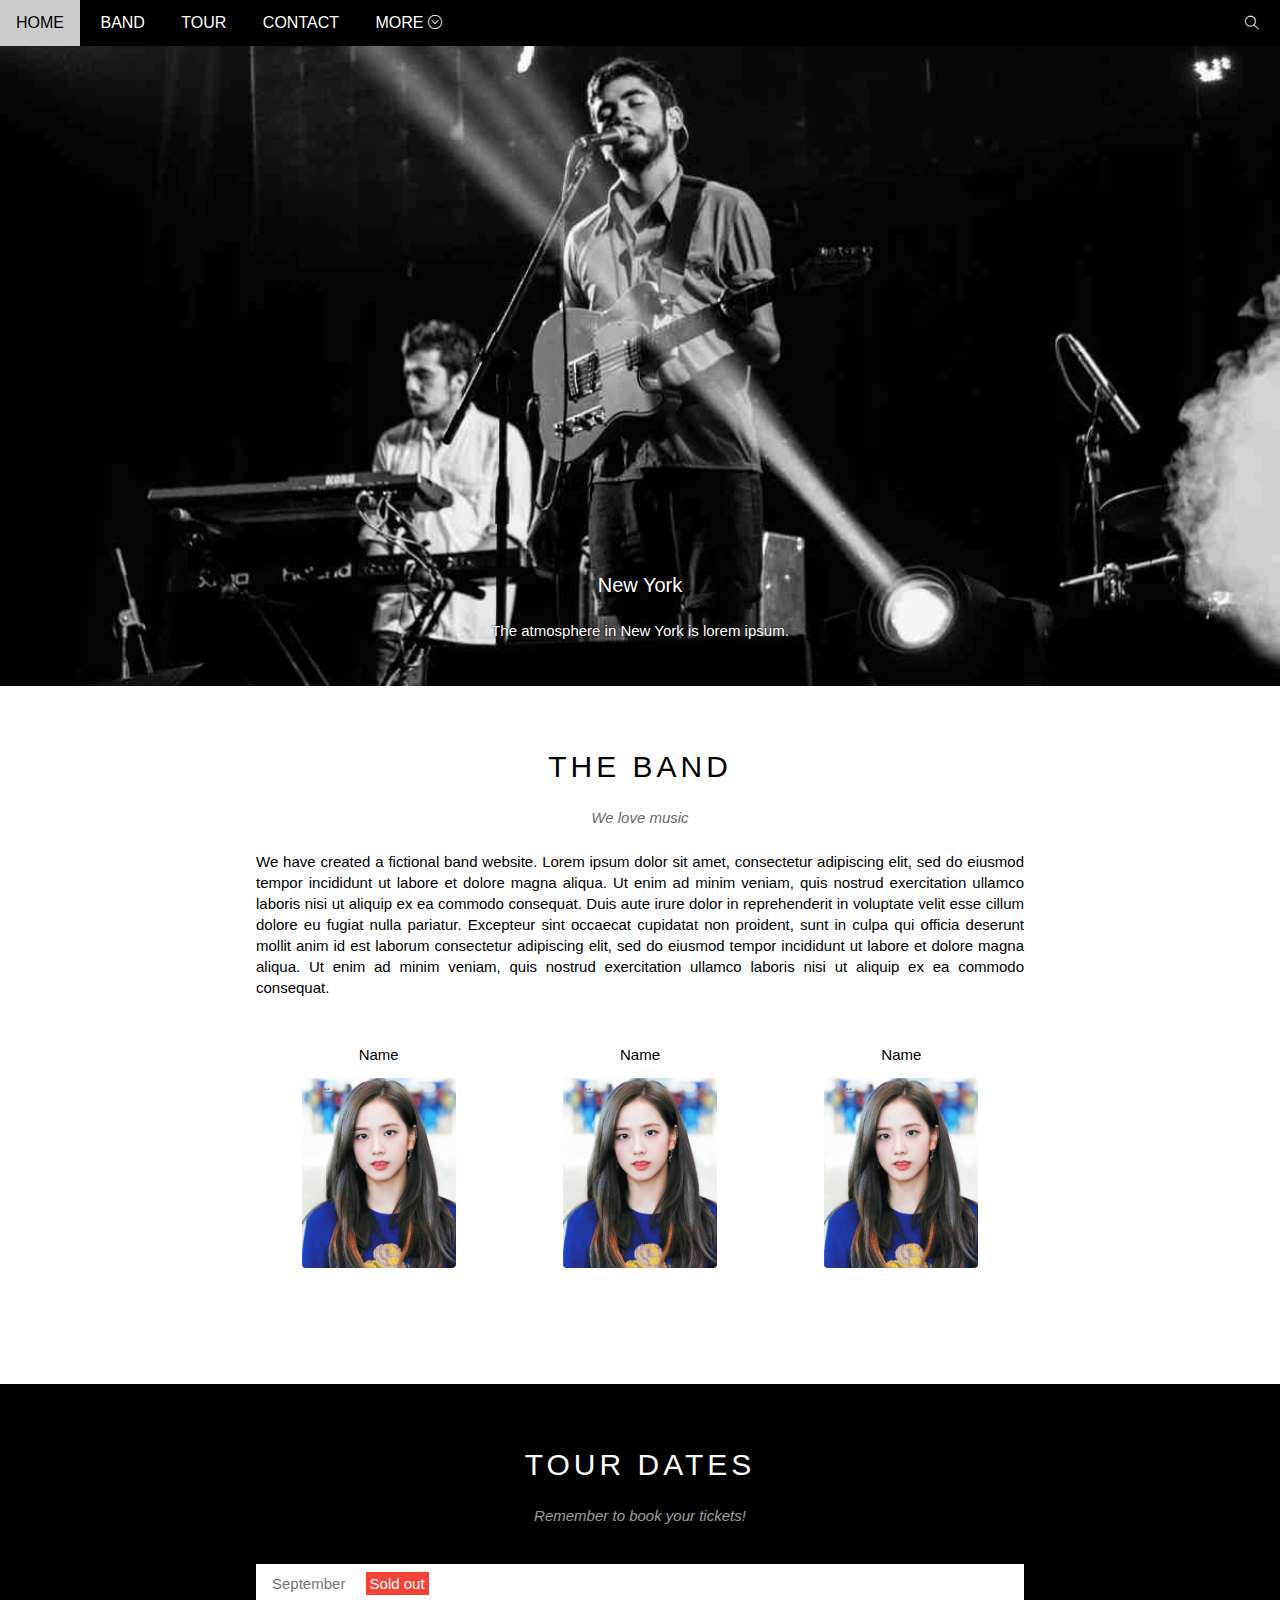
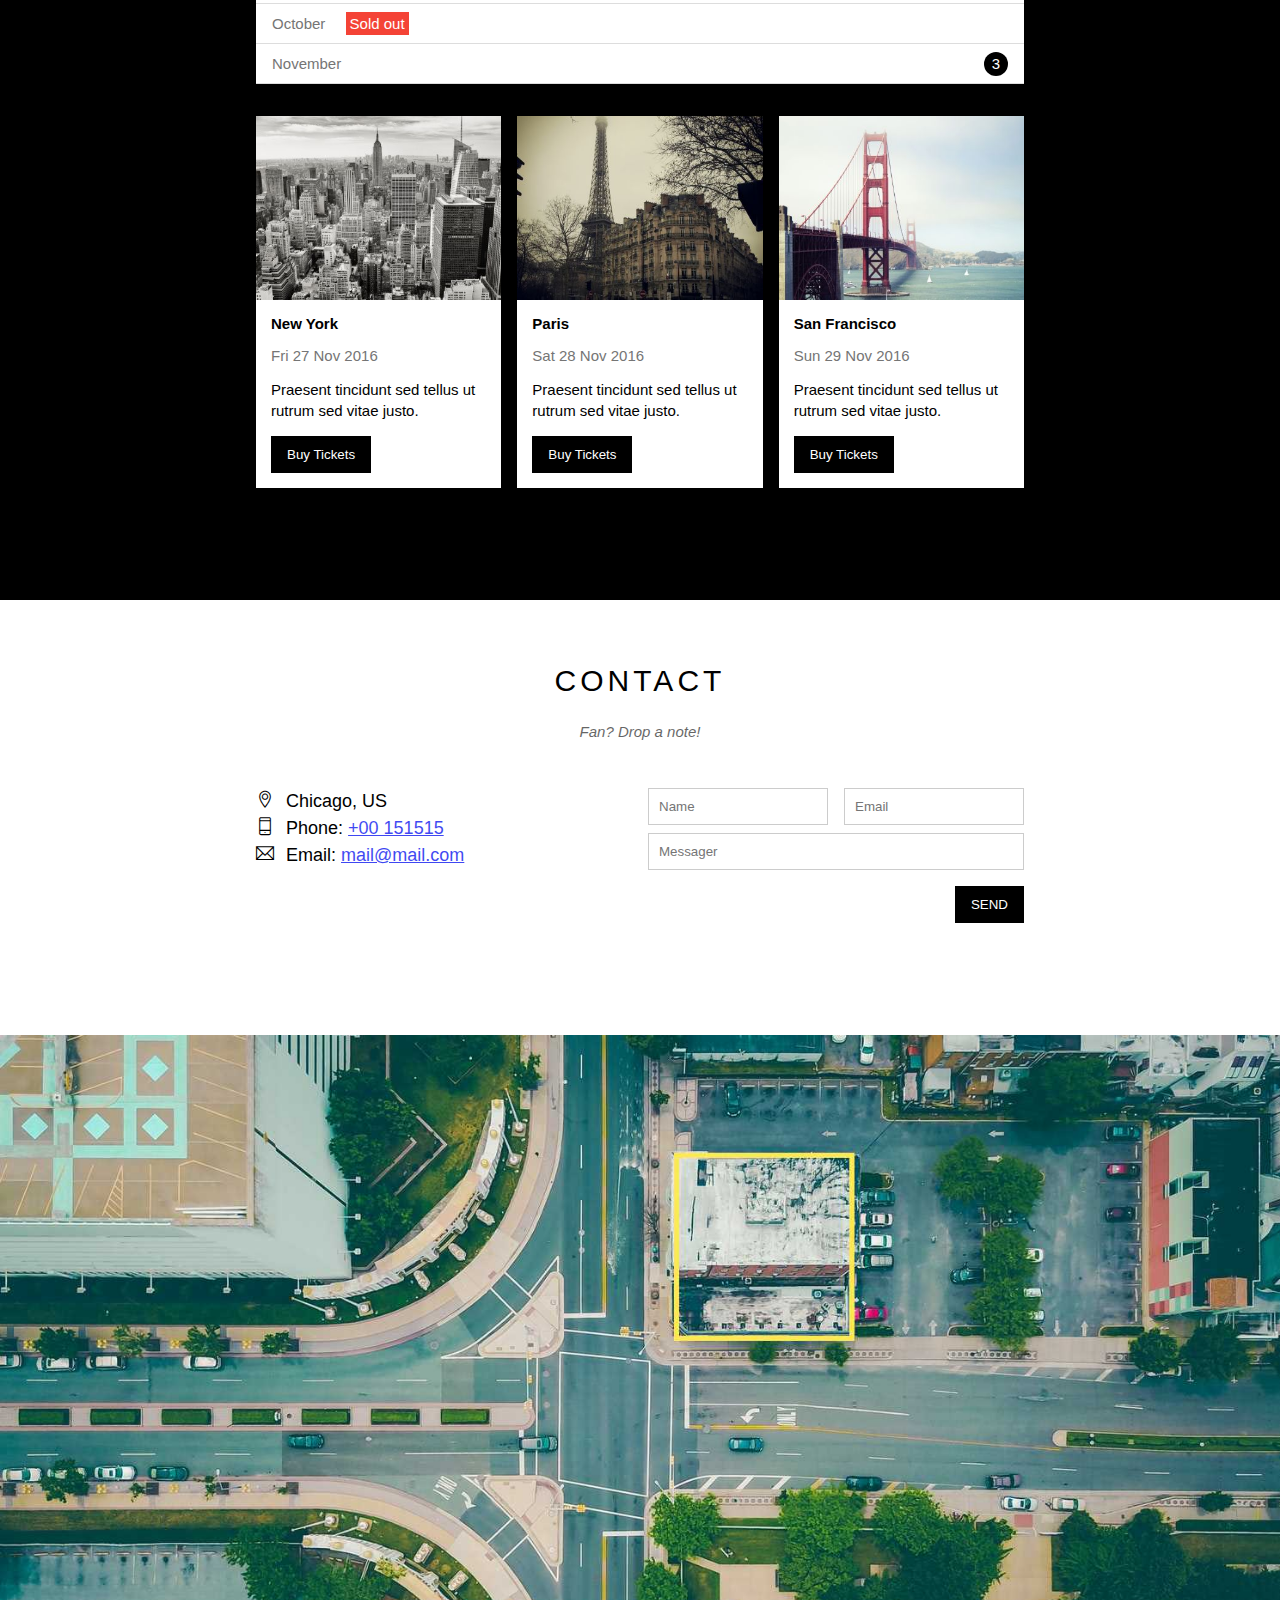
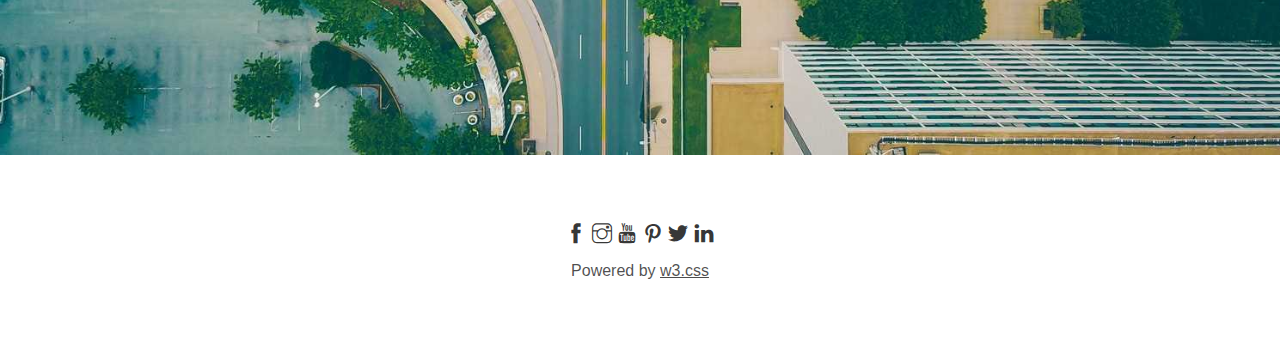
<file: index.html>
<!DOCTYPE html>
<html lang="en">


<head>
    <meta charset="UTF-8">
    <title>NCC</title>
    <link rel="stylesheet" href="./assets/css/css/style.css">
    <link rel="stylesheet" href="./assets/css/css/responsive.css">
    <link rel="stylesheet" href="./assets/css/font/themify-icons/themify-icons.css">
    <meta name="viewport" content="width=device-width, initial-scale=1.0">
   
</head>
<body>
   <div id="main">
       <div id="header">
           <ul id="nav">
               <li><a href="#">Home</a></li>
               <li><a href="#band">Band</a></li>
               <li><a href="#tour">Tour</a></li>
               <li><a href="#contact">Contact</a></li>
               <li>
                   <a href="#">More 
                        <i class="nav-arrow-down ti-arrow-circle-down"></i>
                   </a>
                    <ul class="subnav">
                   <li><a href="#">Merchandise</a></li>
                   <li><a href="#">Extras</a></li>
                   <li><a href="#">Media</a></li>
                    </ul>
               </li>
           </ul>
           <div class="search-btn">
               <i class="search-icon ti-search"></i>
           </div>
           <div id="mobile-menu" class="mobile-menu-btn">
            <i class="menu-icon ti-menu"></i>

           </div>
        </div>
      
       <div id="slider">
           <div class="text-content">
               <h2 class="text-heading">New York</h2>
               <div class="text-description">The atmosphere in New York is lorem ipsum.</div>
           </div>
       </div>

       <div id="content">
           <!-- The band-section -->
            <div id="band" class="content-section">
                <h2 class="section-heading">THE BAND</h2>
                <p class="section-sub-heading">We love music</p>
                <p class="about-text">We have created a fictional band website. Lorem ipsum dolor sit amet, consectetur adipiscing elit, sed do eiusmod tempor incididunt ut labore et dolore magna aliqua. Ut enim ad minim veniam, quis nostrud exercitation ullamco laboris nisi ut aliquip ex ea commodo consequat. Duis aute irure dolor in reprehenderit in voluptate velit esse cillum dolore eu fugiat nulla pariatur. Excepteur sint occaecat cupidatat non proident, sunt in culpa qui officia deserunt mollit anim id est laborum consectetur adipiscing elit, sed do eiusmod tempor incididunt ut labore et dolore magna aliqua. Ut enim ad minim veniam, quis nostrud exercitation ullamco laboris nisi ut aliquip ex ea commodo consequat.</p>
           
                <div class="row member-list">
                <div class="text-center col col-third s-col-full mt-16">
                    <p class="member-name">Name</p>
                    <img src="./assets/css/img/member/member1.jpg" alt="Name" class="member-img">
                </div>
                <div class="text-center col col-third s-col-full mt-16">
                    <p class="member-name">Name</p>
                    <img src="./assets/css/img/member/member1.jpg" alt="Name" class="member-img">
                </div>
                <div class="text-center col col-third s-col-full mt-16">
                    <p class="member-name">Name</p>
                    <img src="./assets/css/img/member/member1.jpg" alt="Name" class="member-img">
                </div>
            </div>
                
            </div>
            <!-- Tour-section -->
            <div id="tour" class="tour-section">
                <div class="content-section">
                    <h2 class="section-heading text-white">TOUR DATES</h2>
                    <p class="section-sub-heading text-white">Remember to book your tickets!</p>
                    <ul class="ticket-list">
                        <li>September <span class="sold-out">Sold out</span></li>
                        <li>October <span class="sold-out">Sold out</span></li>
                        <li>November <span class="quantity">3</span></li>
                    </ul>
                    <!-- Places -->
                    <div class="row places-list">
                        <div class="col col-third s-col-full mt-16">
                            <img src="./assets/css/img/places/place1.jpg" alt="New York" class="place-img">
                            <div class="place-body">
                                <h3 class="place-heading">New York</h3>
                                <p class="place-time">Fri 27 Nov 2016</p>
                                <p class="place-desc">Praesent tincidunt sed tellus ut rutrum sed vitae justo.</p>
                                <button  class="btn js-buy-ticket s-width-full ">Buy Tickets</button>
                            </div>
                        </div>

                        <div class="col col-third s-col-full mt-16">
                            <img src="./assets/css/img/places/place2.jpg" alt="Paris" class="place-img">
                            <div class="place-body">
                                <h3 class="place-heading">Paris</h3>
                                <p class="place-time">Sat 28 Nov 2016</p>
                                <p class="place-desc">Praesent tincidunt sed tellus ut rutrum sed vitae justo.</p>
                                <button  class="btn js-buy-ticket s-width-full ">Buy Tickets</button>
                            </div>
                        </div>

                        <div class="col col-third s-col-full mt-16">
                            <img src="./assets/css/img/places/place3.jpg" alt="San Francisco" class="place-img">
                            <div class="place-body">
                                <h3 class="place-heading">San Francisco</h3>
                                <p class="place-time">Sun 29 Nov 2016</p>
                                <p class="place-desc">Praesent tincidunt sed tellus ut rutrum sed vitae justo.</p>
                                <button  class="btn js-buy-ticket s-width-full ">Buy Tickets</button>
                            </div>
                        </div>
                        
                    </div>
                </div>
            </div> 
            <!-- Begin: Contact-section -->
            <div id="contact" class="content-section">
                <h2 class="section-heading">CONTACT</h2>
                <p class="section-sub-heading">Fan? Drop a note!</p>
                <div class="row contact-content">
                    <div class="col col-half s-col-full contact-info">
                        <p><i class="ti-location-pin"></i>Chicago, US</p>
                        <p><i class="ti-mobile"></i>Phone: <a href="tel:+00 151515">+00 151515</a></p>
                        <p><i class="ti-email"></i>Email: <a href="mailto:mail@mail.com">mail@mail.com</a></p>

                    </div>

                    <div class="col col-half s-col-full contact-form">
                        <form action="">
                            <div class="row">
                                <div class="col col-half s-col-full">
                                    <input type="text" name="" placeholder="Name" required id="" class="form-control">
                                </div>
                                
                                <div class="col col-half s-col-full s-mt-8">
                                    <input type="email" name="" placeholder="Email" required id="" class="form-control">
                                </div>
                            </div>
                                
                                

                            <div class="row mt-8">
                                <div class="col col-full">
                                    <input type="text" name="" placeholder="Messager" required id="" class="form-control">
                                </div>
                            </div>

                           

                            <input class="btn mt-16 pull-right s-width-full" type="submit" value="SEND">
                        </form>

                    </div>
                </div>
            </div>
            <!-- End: Contact-section -->
            <div class="map-section">
                <img src="./assets/css/img/map.jpg" alt="Map">
            </div>

        </div>
        <div id="footer">
            <div class="social-list">
               <a href=""><i class="ti-facebook"></i></a>
               <a href=""><i class="ti-instagram"></i></a>
               <a href=""><i class="ti-youtube"></i></a>
               <a href=""><i class="ti-pinterest"></i></a>
               <a href=""><i class="ti-twitter-alt"></i></a>
               <a href=""><i class="ti-linkedin"></i></a>
            </div>
            <p class="copyright"> Powered by <a href="#"> w3.css </a> </p>
        </div>
    </div>



    <!-- <div class="modal">
        <div class="modal-container">
            <div class="modal-close">
                <i class="ti-close"></i>
            </div>
            <header class="modal-header">
                <i class="modal-heading-icon ti-bag"></i>
                Tickets
            </header>
            <div class="modal-body">
                <label for="howmany-input" class="modal-lable">
                    <i class="ti-shopping-cart"></i>
                    Tickets, $15 per person
                </label>
                <input id="howmany-input" type="text" class="modal-input" placeholder="How many?">
                <label for="email-input" class="modal-lable">
                    <i class="ti-user"></i>
                    Send To
                </label>
                <input id="email-input" type="text" class="modal-input" placeholder="Enter email">
                <button class="buy-ticket">
                    Pay
                    <i class="ti-check"></i>
                </button>
            </div>
            <footer class="modal-footer">
                <p class="modal-help">Need <a href="#">help?</a></p>
            </footer>
        </div>
    </div> -->
    <div class="modal js-modal">
        <div class="modal-container js-modal-container">
            <div class="modal-close js-modal-close">
                <i class="ti-close"></i>
            </div>
            <header class="modal-header">
                <i class="modal-header-icon ti-bag"></i>
                Tickets
            </header>
            <div class="modal-body">
                <label for="howmany-input" class="modal-lable">
                    <i class="ti-shopping-cart"></i>
                    Tickets, $15 per person
                </label>
                <input id="howmany-input" type="text" class="modal-input" placeholder="How many?">

                <label for="email-input" class="modal-lable">
                    <i class="ti-user"></i>
                    Send To
                </label>
                <input id="email-input" type="text" class="modal-input" placeholder="Enter email">
                <button class="buy-ticket">
                    PAY
                    <i class="ti-check"></i>
                </button>
            </div>
            <footer class="modal-footer">
                <p class="modal-help">Need <a href="#">help?</a></p>
            </footer>
        </div>
    </div>
    <!-- <script>
        const buyBtns = document.querySelectorAll('.js-buy-ticket')
        const modal = document.querySelector('.js-modal')
        const modalClose = document.querySelector('.js-modal-close')
        const modalContainer = document.querySelector('.js-modal-container')
        function showbuyTickes(){
            modal.classList.add('open')
        }
        function hidebuyTickets() {
            modal.classList.remove('open')
        }
        for (const buyBtn of buyBtns){
            buyBtn.addEventListener('click', showbuyTickes )
        }
        modalClose.addEventListener('click', hidebuyTickets)
        modal.addEventListener('click', hidebuyTickets)
        modalContainer.addEventListener('click', function(event){
            event.stopPropagation()
        })
        </script> -->
    <script>
        const buyBtns = document.querySelectorAll('.js-buy-ticket')
        const modal = document.querySelector('.js-modal')
        const modalClose = document.querySelector('.js-modal-close')
        const modalContainer = document.querySelector('.js-modal-container')
        function showbuyTickes(){
            modal.classList.add('open')
        }
        function hidebuyTickets(){
            modal.classList.remove('open')
        }
        for (const buyBtn of buyBtns){
            buyBtn.addEventListener('click', showbuyTickes )
        }
        modalClose.addEventListener('click', hidebuyTickets )    
        modal.addEventListener('click', hidebuyTickets )
        modalContainer.addEventListener('click', function (event){
            event.stopPropagation()
        })
    </script>

    <script>
        var header = document.getElementById('header');
        var mobileMenu = document.getElementById('mobile-menu');
        var headerHeight = header.clientHeight;
        mobileMenu.onclick = function(){
                var isClosed = header.clientHeight === headerHeight;
                if (isClosed){
                    header.style.height = 'auto';
                }else{
                    header.style.height = null;
                }
        }
        var menuItems = document.querySelectorAll('#nav li a[href*="#"]')
        for (var i=0;i<menuItems.length;i++){
            var menuItem = menuItems[i];
            
            
            menuItem.onclick = function(event){
                var isParentMenu = this.nextElementSibling && this.nextElementSibling.classList.contains('subnav');
                if (isParentMenu){
                    event.preventDefault();
                    
                }else{
                    header.style.height = null;
                }


            }
        }


    </script>




       


</body>
</html>
</file>
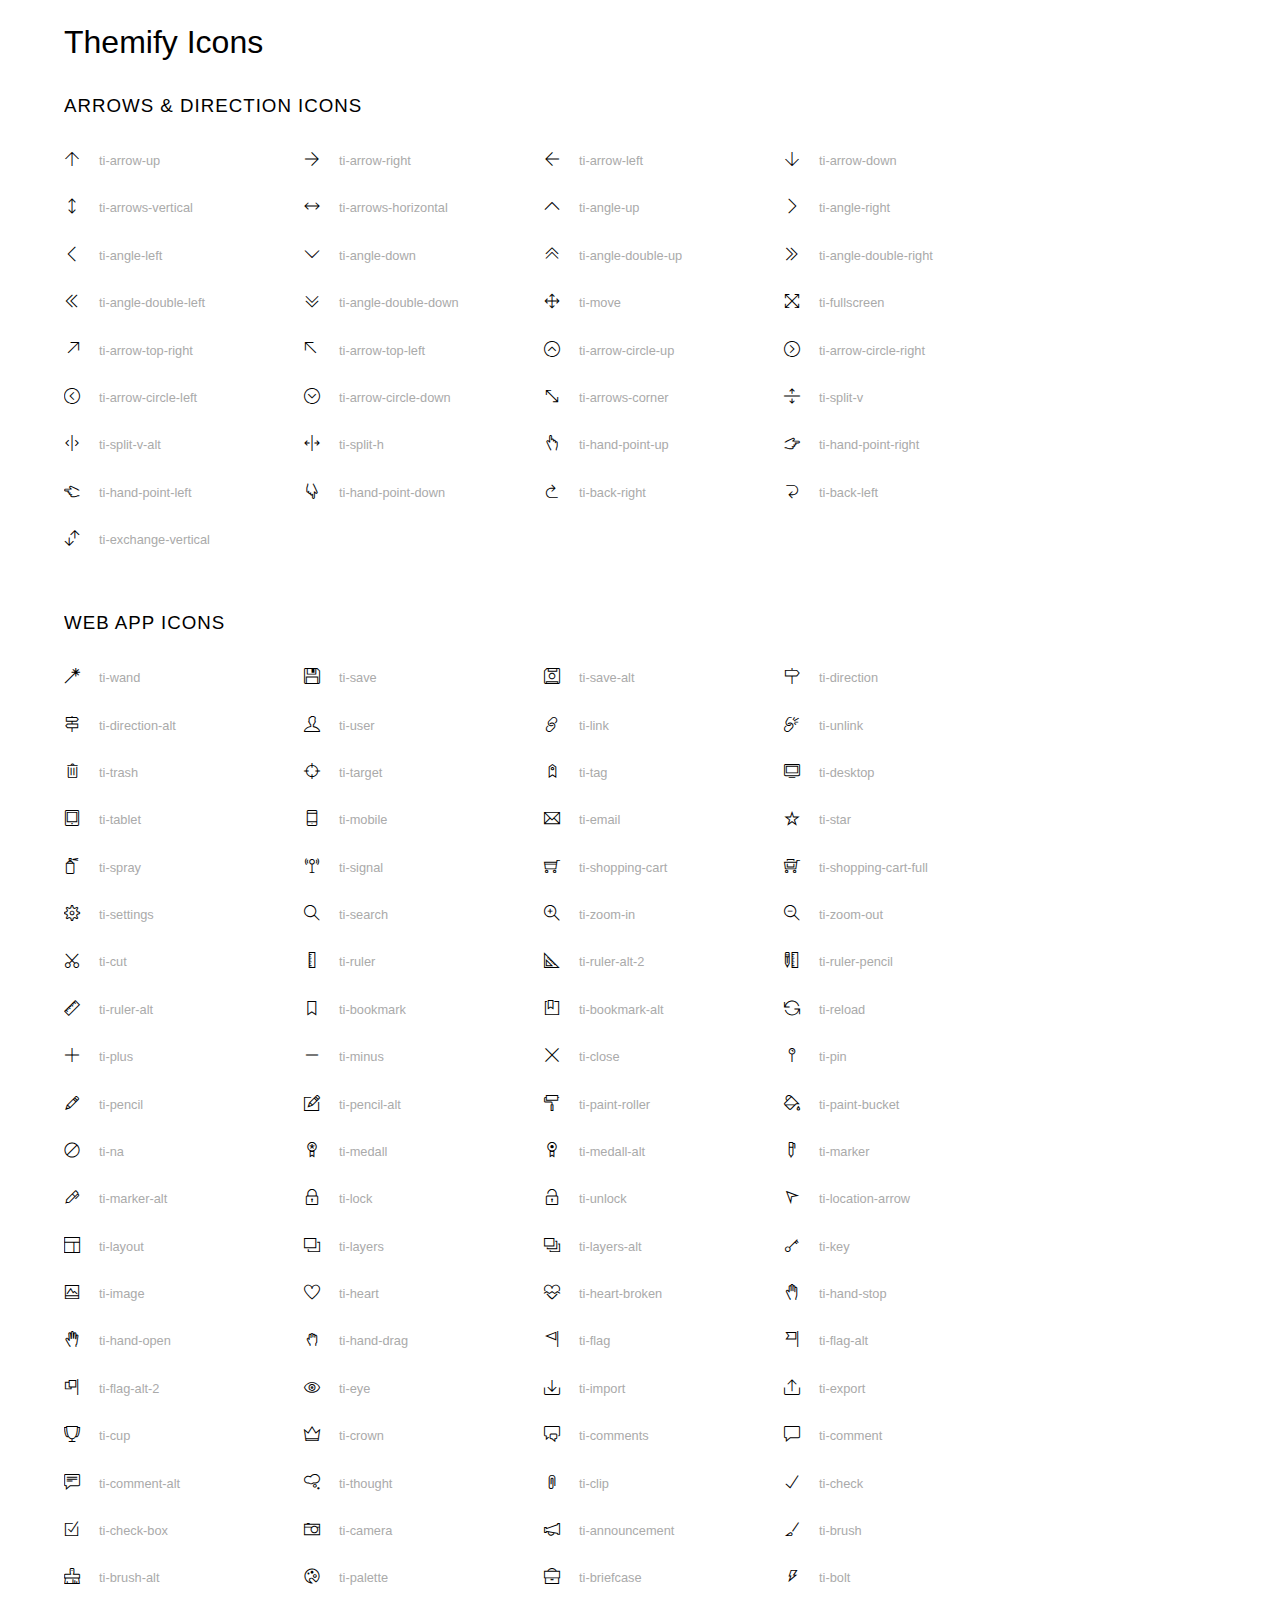
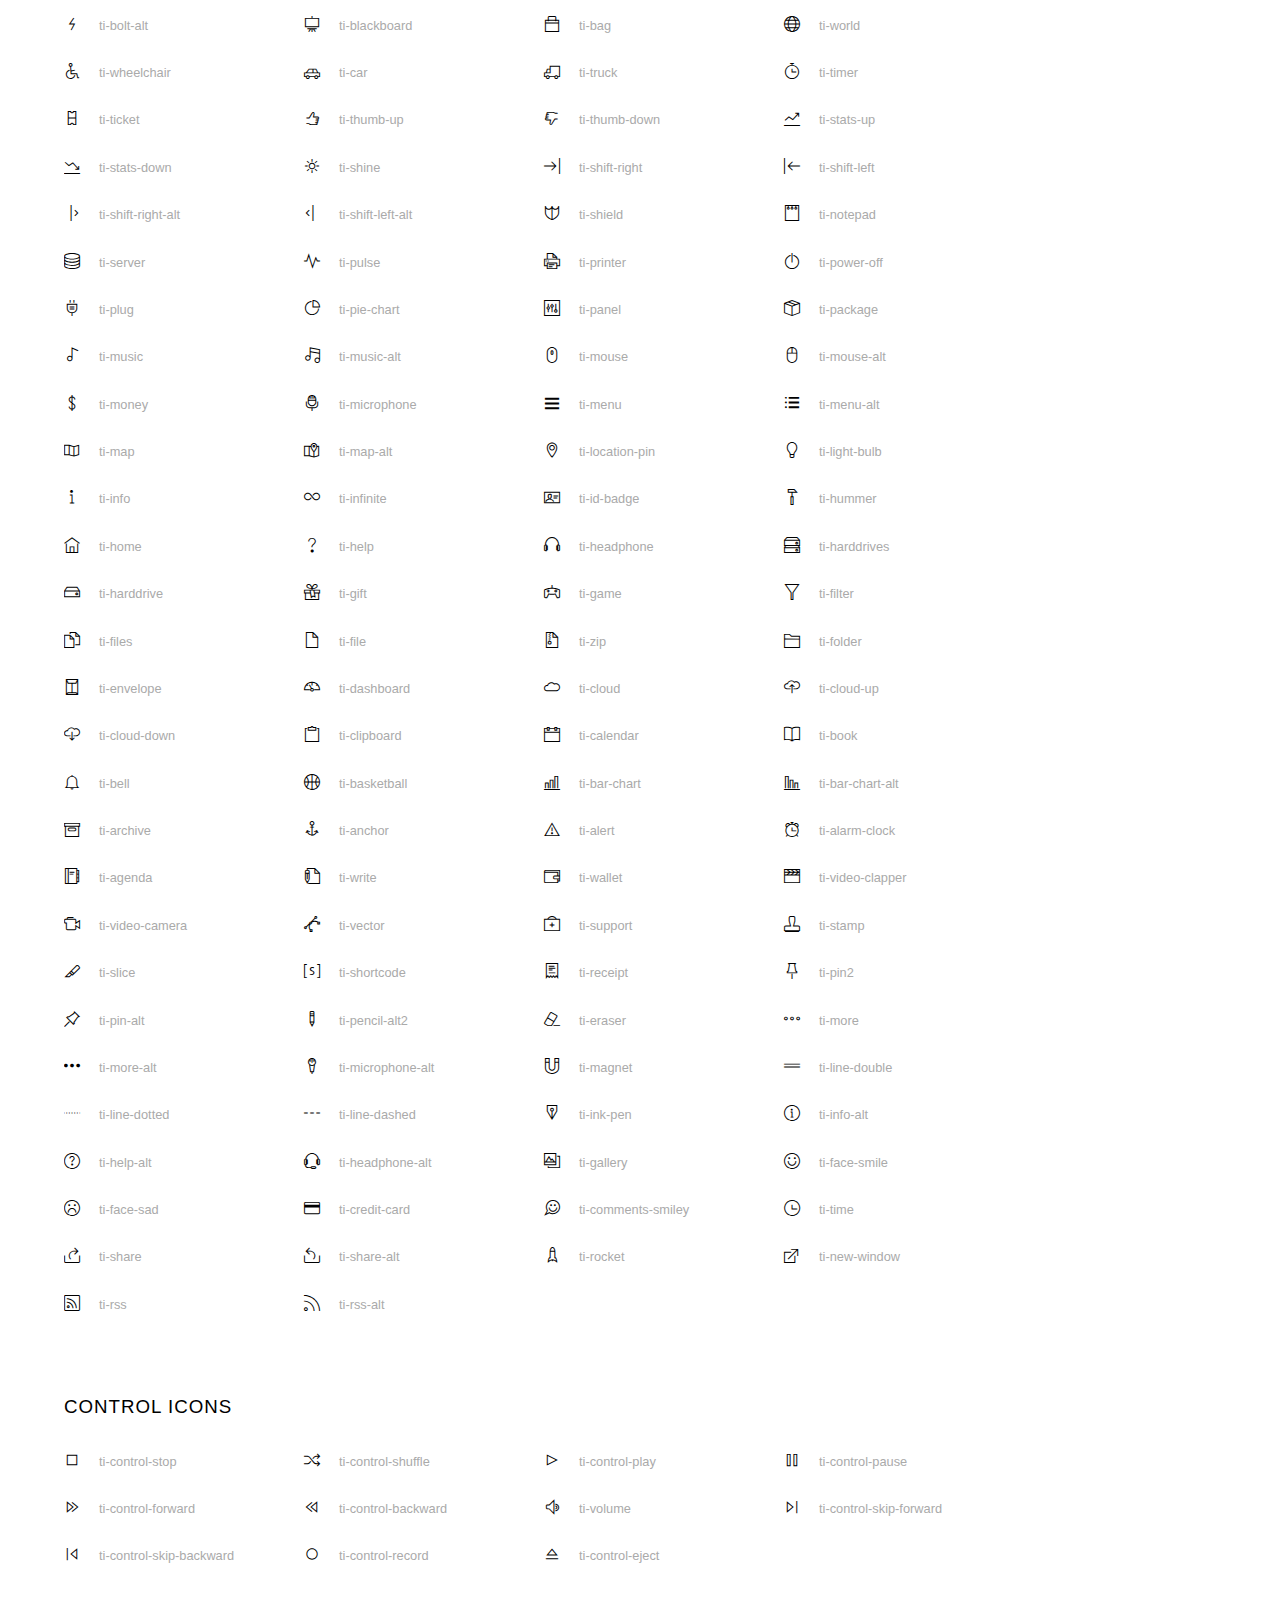
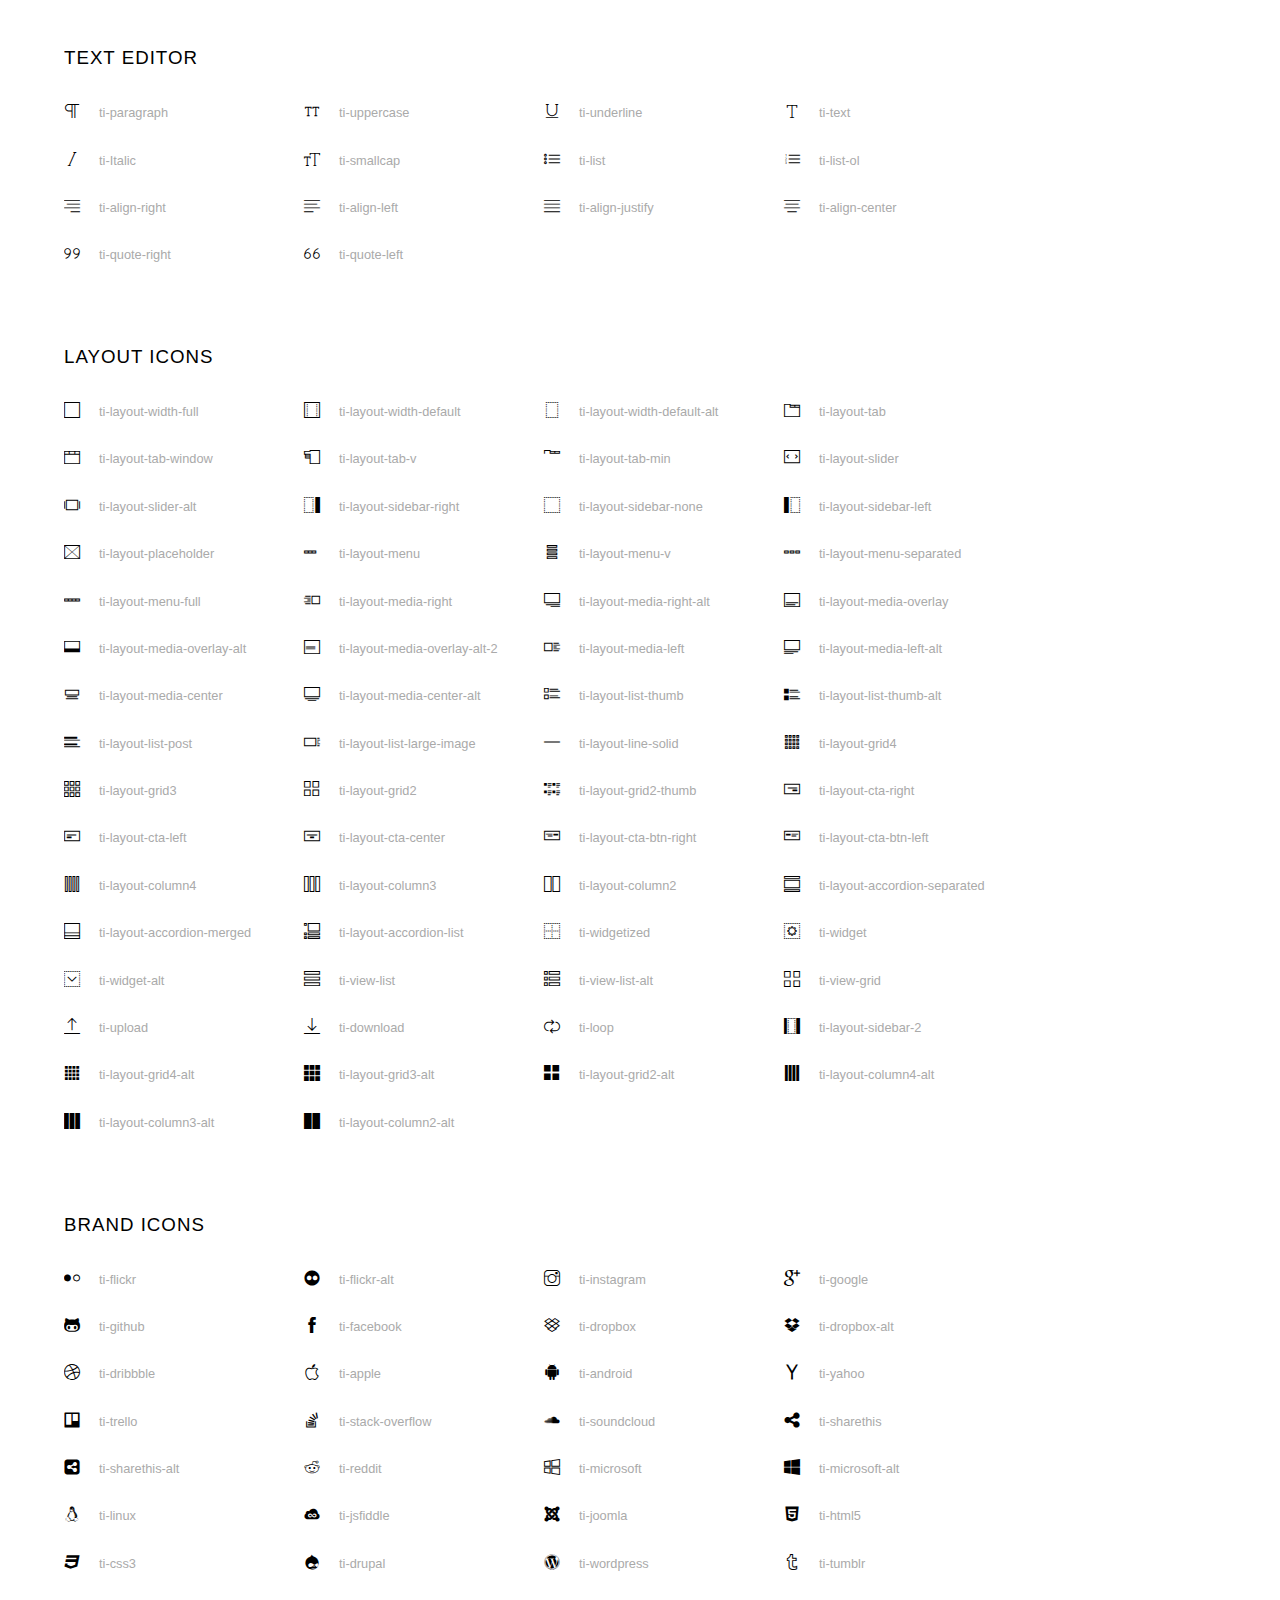
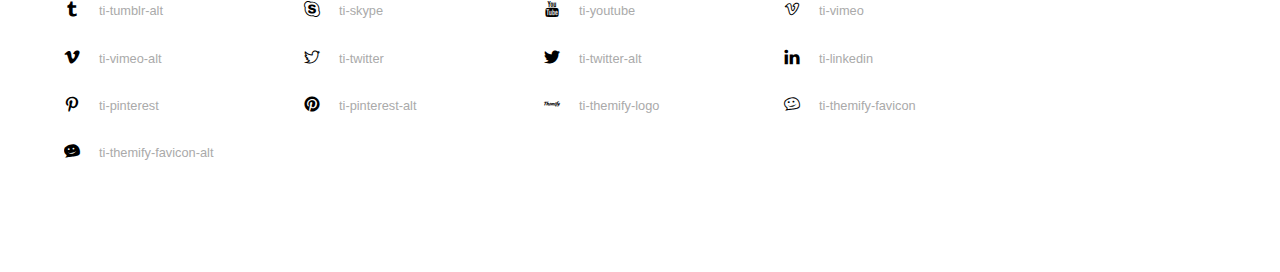
<file: assets/css/font/themify-icons/index.html>
<!doctype html>
<html>
<head>
	<meta charset="utf-8">
	<title>Themify Icon Font</title>
	<meta name="viewport" content="width=device-width">
	<link rel="stylesheet" href="demo-files/demo.css">
	<link rel="stylesheet" href="themify-icons.css">
	<!--[if lt IE 8]><!-->
	<link rel="stylesheet" href="ie7/ie7.css">
	<!--<![endif]-->
</head>
<body>
	<h1>Themify Icons</h1>

	<div class="icon-section">

		<div class="icon-section">
			<h3>Arrows &amp; Direction Icons </h3>

			<div class="icon-container">
				<span class="ti-arrow-up"></span><span class="icon-name"> ti-arrow-up</span>
			</div>
			<div class="icon-container">
				<span class="ti-arrow-right"></span><span class="icon-name"> ti-arrow-right</span>
			</div>
			<div class="icon-container">
				<span class="ti-arrow-left"></span><span class="icon-name"> ti-arrow-left</span>
			</div>
			<div class="icon-container">
				<span class="ti-arrow-down"></span><span class="icon-name"> ti-arrow-down</span>
			</div>
			<div class="icon-container">
				<span class="ti-arrows-vertical"></span><span class="icon-name"> ti-arrows-vertical</span>
			</div>
			<div class="icon-container">
				<span class="ti-arrows-horizontal"></span><span class="icon-name"> ti-arrows-horizontal</span>
			</div>
			<div class="icon-container">
				<span class="ti-angle-up"></span><span class="icon-name"> ti-angle-up</span>
			</div>
			<div class="icon-container">
				<span class="ti-angle-right"></span><span class="icon-name"> ti-angle-right</span>
			</div>
			<div class="icon-container">
				<span class="ti-angle-left"></span><span class="icon-name"> ti-angle-left</span>
			</div>
			<div class="icon-container">
				<span class="ti-angle-down"></span><span class="icon-name"> ti-angle-down</span>
			</div>	
			<div class="icon-container">
				<span class="ti-angle-double-up"></span><span class="icon-name"> ti-angle-double-up</span>
			</div>
			<div class="icon-container">
				<span class="ti-angle-double-right"></span><span class="icon-name"> ti-angle-double-right</span>
			</div>
			<div class="icon-container">
				<span class="ti-angle-double-left"></span><span class="icon-name"> ti-angle-double-left</span>
			</div>
			<div class="icon-container">
				<span class="ti-angle-double-down"></span><span class="icon-name"> ti-angle-double-down</span>
			</div>					
			<div class="icon-container">
				<span class="ti-move"></span><span class="icon-name"> ti-move</span>
			</div>
			<div class="icon-container">
				<span class="ti-fullscreen"></span><span class="icon-name"> ti-fullscreen</span>
			</div>
			<div class="icon-container">
				<span class="ti-arrow-top-right"></span><span class="icon-name"> ti-arrow-top-right</span>
			</div>
			<div class="icon-container">
				<span class="ti-arrow-top-left"></span><span class="icon-name"> ti-arrow-top-left</span>
			</div>
			<div class="icon-container">
				<span class="ti-arrow-circle-up"></span><span class="icon-name"> ti-arrow-circle-up</span>
			</div>
			<div class="icon-container">
				<span class="ti-arrow-circle-right"></span><span class="icon-name"> ti-arrow-circle-right</span>
			</div>
			<div class="icon-container">
				<span class="ti-arrow-circle-left"></span><span class="icon-name"> ti-arrow-circle-left</span>
			</div>
			<div class="icon-container">
				<span class="ti-arrow-circle-down"></span><span class="icon-name"> ti-arrow-circle-down</span>
			</div>
			<div class="icon-container">
				<span class="ti-arrows-corner"></span><span class="icon-name"> ti-arrows-corner</span>
			</div>
			<div class="icon-container">
				<span class="ti-split-v"></span><span class="icon-name"> ti-split-v</span>
			</div>

			<div class="icon-container">
				<span class="ti-split-v-alt"></span><span class="icon-name"> ti-split-v-alt</span>
			</div>
			<div class="icon-container">
				<span class="ti-split-h"></span><span class="icon-name"> ti-split-h</span>
			</div>
			<div class="icon-container">
				<span class="ti-hand-point-up"></span><span class="icon-name"> ti-hand-point-up</span>
			</div>
			<div class="icon-container">
				<span class="ti-hand-point-right"></span><span class="icon-name"> ti-hand-point-right</span>
			</div>
			<div class="icon-container">
				<span class="ti-hand-point-left"></span><span class="icon-name"> ti-hand-point-left</span>
			</div>
			<div class="icon-container">
				<span class="ti-hand-point-down"></span><span class="icon-name"> ti-hand-point-down</span>
			</div>
			<div class="icon-container">
				<span class="ti-back-right"></span><span class="icon-name"> ti-back-right</span>
			</div>
			<div class="icon-container">
				<span class="ti-back-left"></span><span class="icon-name"> ti-back-left</span>
			</div>
			<div class="icon-container">
				<span class="ti-exchange-vertical"></span><span class="icon-name"> ti-exchange-vertical</span>
			</div>

		</div> <!-- Arrows Icons -->



		<h3>Web App Icons</h3>
		
		<div class="icon-section">

			<div class="icon-container">
				<span class="ti-wand"></span><span class="icon-name"> ti-wand</span>
			</div>
			<div class="icon-container">
				<span class="ti-save"></span><span class="icon-name"> ti-save</span>
			</div>
			<div class="icon-container">
				<span class="ti-save-alt"></span><span class="icon-name"> ti-save-alt</span>
			</div>

			<div class="icon-container">
				<span class="ti-direction"></span><span class="icon-name"> ti-direction</span>
			</div>
			<div class="icon-container">
				<span class="ti-direction-alt"></span><span class="icon-name"> ti-direction-alt</span>
			</div>
			<div class="icon-container">
				<span class="ti-user"></span><span class="icon-name"> ti-user</span>
			</div>
			<div class="icon-container">
				<span class="ti-link"></span><span class="icon-name"> ti-link</span>
			</div>
			<div class="icon-container">
				<span class="ti-unlink"></span><span class="icon-name"> ti-unlink</span>
			</div>
			<div class="icon-container">
				<span class="ti-trash"></span><span class="icon-name"> ti-trash</span>
			</div>
			<div class="icon-container">
				<span class="ti-target"></span><span class="icon-name"> ti-target</span>
			</div>
			<div class="icon-container">
				<span class="ti-tag"></span><span class="icon-name"> ti-tag</span>
			</div>
			<div class="icon-container">
				<span class="ti-desktop"></span><span class="icon-name"> ti-desktop</span>
			</div>
			<div class="icon-container">
				<span class="ti-tablet"></span><span class="icon-name"> ti-tablet</span>
			</div>
			<div class="icon-container">
				<span class="ti-mobile"></span><span class="icon-name"> ti-mobile</span>
			</div>
			<div class="icon-container">
				<span class="ti-email"></span><span class="icon-name"> ti-email</span>
			</div>	
			<div class="icon-container">
				<span class="ti-star"></span><span class="icon-name"> ti-star</span>
			</div>
			<div class="icon-container">
				<span class="ti-spray"></span><span class="icon-name"> ti-spray</span>
			</div>
			<div class="icon-container">
				<span class="ti-signal"></span><span class="icon-name"> ti-signal</span>
			</div>
			<div class="icon-container">
				<span class="ti-shopping-cart"></span><span class="icon-name"> ti-shopping-cart</span>
			</div>
			<div class="icon-container">
				<span class="ti-shopping-cart-full"></span><span class="icon-name"> ti-shopping-cart-full</span>
			</div>
			<div class="icon-container">
				<span class="ti-settings"></span><span class="icon-name"> ti-settings</span>
			</div>
			<div class="icon-container">
				<span class="ti-search"></span><span class="icon-name"> ti-search</span>
			</div>
			<div class="icon-container">
				<span class="ti-zoom-in"></span><span class="icon-name"> ti-zoom-in</span>
			</div>
			<div class="icon-container">
				<span class="ti-zoom-out"></span><span class="icon-name"> ti-zoom-out</span>
			</div>
			<div class="icon-container">
				<span class="ti-cut"></span><span class="icon-name"> ti-cut</span>
			</div>
			<div class="icon-container">
				<span class="ti-ruler"></span><span class="icon-name"> ti-ruler</span>
			</div>
			<div class="icon-container">
				<span class="ti-ruler-alt-2"></span><span class="icon-name"> ti-ruler-alt-2</span>
			</div>			
			<div class="icon-container">
				<span class="ti-ruler-pencil"></span><span class="icon-name"> ti-ruler-pencil</span>
			</div>
			<div class="icon-container">
				<span class="ti-ruler-alt"></span><span class="icon-name"> ti-ruler-alt</span>
			</div>
			<div class="icon-container">
				<span class="ti-bookmark"></span><span class="icon-name"> ti-bookmark</span>
			</div>
			<div class="icon-container">
				<span class="ti-bookmark-alt"></span><span class="icon-name"> ti-bookmark-alt</span>
			</div>
			<div class="icon-container">
				<span class="ti-reload"></span><span class="icon-name"> ti-reload</span>
			</div>
			<div class="icon-container">
				<span class="ti-plus"></span><span class="icon-name"> ti-plus</span>
			</div>
			<div class="icon-container">
				<span class="ti-minus"></span><span class="icon-name"> ti-minus</span>
			</div>
			<div class="icon-container">
				<span class="ti-close"></span><span class="icon-name"> ti-close</span>
			</div>			
			<div class="icon-container">
				<span class="ti-pin"></span><span class="icon-name"> ti-pin</span>
			</div>
			<div class="icon-container">
				<span class="ti-pencil"></span><span class="icon-name"> ti-pencil</span>
			</div>
					
		  	<div class="icon-container">
				<span class="ti-pencil-alt"></span><span class="icon-name"> ti-pencil-alt</span>
			</div>
			<div class="icon-container">
				<span class="ti-paint-roller"></span><span class="icon-name"> ti-paint-roller</span>
			</div>
			<div class="icon-container">
				<span class="ti-paint-bucket"></span><span class="icon-name"> ti-paint-bucket</span>
			</div>
			<div class="icon-container">
				<span class="ti-na"></span><span class="icon-name"> ti-na</span>
			</div>
			<div class="icon-container">
				<span class="ti-medall"></span><span class="icon-name"> ti-medall</span>
			</div>
			<div class="icon-container">
				<span class="ti-medall-alt"></span><span class="icon-name"> ti-medall-alt</span>
			</div>
			<div class="icon-container">
				<span class="ti-marker"></span><span class="icon-name"> ti-marker</span>
			</div>
			<div class="icon-container">
				<span class="ti-marker-alt"></span><span class="icon-name"> ti-marker-alt</span>
			</div>

			<div class="icon-container">
				<span class="ti-lock"></span><span class="icon-name"> ti-lock</span>
			</div>
			<div class="icon-container">
				<span class="ti-unlock"></span><span class="icon-name"> ti-unlock</span>
			</div>
			<div class="icon-container">
				<span class="ti-location-arrow"></span><span class="icon-name"> ti-location-arrow</span>
			</div>
			<div class="icon-container">
				<span class="ti-layout"></span><span class="icon-name"> ti-layout</span>
			</div>
			<div class="icon-container">
				<span class="ti-layers"></span><span class="icon-name"> ti-layers</span>
			</div>
			<div class="icon-container">
				<span class="ti-layers-alt"></span><span class="icon-name"> ti-layers-alt</span>
			</div>
			<div class="icon-container">
				<span class="ti-key"></span><span class="icon-name"> ti-key</span>
			</div>
			<div class="icon-container">
				<span class="ti-image"></span><span class="icon-name"> ti-image</span>
			</div>
			<div class="icon-container">
				<span class="ti-heart"></span><span class="icon-name"> ti-heart</span>
			</div>
			<div class="icon-container">
				<span class="ti-heart-broken"></span><span class="icon-name"> ti-heart-broken</span>
			</div>
			<div class="icon-container">
				<span class="ti-hand-stop"></span><span class="icon-name"> ti-hand-stop</span>
			</div>
			<div class="icon-container">
				<span class="ti-hand-open"></span><span class="icon-name"> ti-hand-open</span>
			</div>
			<div class="icon-container">
				<span class="ti-hand-drag"></span><span class="icon-name"> ti-hand-drag</span>
			</div>
			<div class="icon-container">
				<span class="ti-flag"></span><span class="icon-name"> ti-flag</span>
			</div>
			<div class="icon-container">
				<span class="ti-flag-alt"></span><span class="icon-name"> ti-flag-alt</span>
			</div>
			<div class="icon-container">
				<span class="ti-flag-alt-2"></span><span class="icon-name"> ti-flag-alt-2</span>
			</div>
			<div class="icon-container">
				<span class="ti-eye"></span><span class="icon-name"> ti-eye</span>
			</div>
			<div class="icon-container">
				<span class="ti-import"></span><span class="icon-name"> ti-import</span>
			</div>			
			<div class="icon-container">
				<span class="ti-export"></span><span class="icon-name"> ti-export</span>
			</div>
			<div class="icon-container">
				<span class="ti-cup"></span><span class="icon-name"> ti-cup</span>
			</div>
			<div class="icon-container">
				<span class="ti-crown"></span><span class="icon-name"> ti-crown</span>
			</div>
			<div class="icon-container">
				<span class="ti-comments"></span><span class="icon-name"> ti-comments</span>
			</div>
			<div class="icon-container">
				<span class="ti-comment"></span><span class="icon-name"> ti-comment</span>
			</div>
			<div class="icon-container">
				<span class="ti-comment-alt"></span><span class="icon-name"> ti-comment-alt</span>
			</div>
			<div class="icon-container">
				<span class="ti-thought"></span><span class="icon-name"> ti-thought</span>
			</div>			
			<div class="icon-container">
				<span class="ti-clip"></span><span class="icon-name"> ti-clip</span>
			</div>

			<div class="icon-container">
				<span class="ti-check"></span><span class="icon-name"> ti-check</span>
			</div>
			<div class="icon-container">
				<span class="ti-check-box"></span><span class="icon-name"> ti-check-box</span>
			</div>
			<div class="icon-container">
				<span class="ti-camera"></span><span class="icon-name"> ti-camera</span>
			</div>
			<div class="icon-container">
				<span class="ti-announcement"></span><span class="icon-name"> ti-announcement</span>
			</div>
			<div class="icon-container">
				<span class="ti-brush"></span><span class="icon-name"> ti-brush</span>
			</div>
			<div class="icon-container">
				<span class="ti-brush-alt"></span><span class="icon-name"> ti-brush-alt</span>
			</div>
			<div class="icon-container">
				<span class="ti-palette"></span><span class="icon-name"> ti-palette</span>
			</div>			
			<div class="icon-container">
				<span class="ti-briefcase"></span><span class="icon-name"> ti-briefcase</span>
			</div>
			<div class="icon-container">
				<span class="ti-bolt"></span><span class="icon-name"> ti-bolt</span>
			</div>
			<div class="icon-container">
				<span class="ti-bolt-alt"></span><span class="icon-name"> ti-bolt-alt</span>
			</div>
			<div class="icon-container">
				<span class="ti-blackboard"></span><span class="icon-name"> ti-blackboard</span>
			</div>
			<div class="icon-container">
				<span class="ti-bag"></span><span class="icon-name"> ti-bag</span>
			</div>
			<div class="icon-container">
				<span class="ti-world"></span><span class="icon-name"> ti-world</span>
			</div>
			<div class="icon-container">
				<span class="ti-wheelchair"></span><span class="icon-name"> ti-wheelchair</span>
			</div>
			<div class="icon-container">
				<span class="ti-car"></span><span class="icon-name"> ti-car</span>
			</div>
			<div class="icon-container">
				<span class="ti-truck"></span><span class="icon-name"> ti-truck</span>
			</div>
			<div class="icon-container">
				<span class="ti-timer"></span><span class="icon-name"> ti-timer</span>
			</div>
			<div class="icon-container">
				<span class="ti-ticket"></span><span class="icon-name"> ti-ticket</span>
			</div>
			<div class="icon-container">
				<span class="ti-thumb-up"></span><span class="icon-name"> ti-thumb-up</span>
			</div>
			<div class="icon-container">
				<span class="ti-thumb-down"></span><span class="icon-name"> ti-thumb-down</span>
			</div>

			<div class="icon-container">
				<span class="ti-stats-up"></span><span class="icon-name"> ti-stats-up</span>
			</div>
			<div class="icon-container">
				<span class="ti-stats-down"></span><span class="icon-name"> ti-stats-down</span>
			</div>
			<div class="icon-container">
				<span class="ti-shine"></span><span class="icon-name"> ti-shine</span>
			</div>
			<div class="icon-container">
				<span class="ti-shift-right"></span><span class="icon-name"> ti-shift-right</span>
			</div>
			<div class="icon-container">
				<span class="ti-shift-left"></span><span class="icon-name"> ti-shift-left</span>
			</div>

			<div class="icon-container">
				<span class="ti-shift-right-alt"></span><span class="icon-name"> ti-shift-right-alt</span>
			</div>
			<div class="icon-container">
				<span class="ti-shift-left-alt"></span><span class="icon-name"> ti-shift-left-alt</span>
			</div>
			<div class="icon-container">
				<span class="ti-shield"></span><span class="icon-name"> ti-shield</span>
			</div>
			<div class="icon-container">
				<span class="ti-notepad"></span><span class="icon-name"> ti-notepad</span>
			</div>
			<div class="icon-container">
				<span class="ti-server"></span><span class="icon-name"> ti-server</span>
			</div>

			<div class="icon-container">
				<span class="ti-pulse"></span><span class="icon-name"> ti-pulse</span>
			</div>
			<div class="icon-container">
				<span class="ti-printer"></span><span class="icon-name"> ti-printer</span>
			</div>
			<div class="icon-container">
				<span class="ti-power-off"></span><span class="icon-name"> ti-power-off</span>
			</div>
			<div class="icon-container">
				<span class="ti-plug"></span><span class="icon-name"> ti-plug</span>
			</div>
			<div class="icon-container">
				<span class="ti-pie-chart"></span><span class="icon-name"> ti-pie-chart</span>
			</div>

			<div class="icon-container">
				<span class="ti-panel"></span><span class="icon-name"> ti-panel</span>
			</div>
			<div class="icon-container">
				<span class="ti-package"></span><span class="icon-name"> ti-package</span>
			</div>
			<div class="icon-container">
				<span class="ti-music"></span><span class="icon-name"> ti-music</span>
			</div>
			<div class="icon-container">
				<span class="ti-music-alt"></span><span class="icon-name"> ti-music-alt</span>
			</div>
			<div class="icon-container">
				<span class="ti-mouse"></span><span class="icon-name"> ti-mouse</span>
			</div>
			<div class="icon-container">
				<span class="ti-mouse-alt"></span><span class="icon-name"> ti-mouse-alt</span>
			</div>
			<div class="icon-container">
				<span class="ti-money"></span><span class="icon-name"> ti-money</span>
			</div>
			<div class="icon-container">
				<span class="ti-microphone"></span><span class="icon-name"> ti-microphone</span>
			</div>
			<div class="icon-container">
				<span class="ti-menu"></span><span class="icon-name"> ti-menu</span>
			</div>
			<div class="icon-container">
				<span class="ti-menu-alt"></span><span class="icon-name"> ti-menu-alt</span>
			</div>
			<div class="icon-container">
				<span class="ti-map"></span><span class="icon-name"> ti-map</span>
			</div>
			<div class="icon-container">
				<span class="ti-map-alt"></span><span class="icon-name"> ti-map-alt</span>
			</div>

			<div class="icon-container">
				<span class="ti-location-pin"></span><span class="icon-name"> ti-location-pin</span>
			</div>

			<div class="icon-container">
				<span class="ti-light-bulb"></span><span class="icon-name"> ti-light-bulb</span>
			</div>
			<div class="icon-container">
				<span class="ti-info"></span><span class="icon-name"> ti-info</span>
			</div>
			<div class="icon-container">
				<span class="ti-infinite"></span><span class="icon-name"> ti-infinite</span>
			</div>
			<div class="icon-container">
				<span class="ti-id-badge"></span><span class="icon-name"> ti-id-badge</span>
			</div>
			<div class="icon-container">
				<span class="ti-hummer"></span><span class="icon-name"> ti-hummer</span>
			</div>
			<div class="icon-container">
				<span class="ti-home"></span><span class="icon-name"> ti-home</span>
			</div>
			<div class="icon-container">
				<span class="ti-help"></span><span class="icon-name"> ti-help</span>
			</div>
			<div class="icon-container">
				<span class="ti-headphone"></span><span class="icon-name"> ti-headphone</span>
			</div>
			<div class="icon-container">
				<span class="ti-harddrives"></span><span class="icon-name"> ti-harddrives</span>
			</div>
			<div class="icon-container">
				<span class="ti-harddrive"></span><span class="icon-name"> ti-harddrive</span>
			</div>
			<div class="icon-container">
				<span class="ti-gift"></span><span class="icon-name"> ti-gift</span>
			</div>
			<div class="icon-container">
				<span class="ti-game"></span><span class="icon-name"> ti-game</span>
			</div>
			<div class="icon-container">
				<span class="ti-filter"></span><span class="icon-name"> ti-filter</span>
			</div>
			<div class="icon-container">
				<span class="ti-files"></span><span class="icon-name"> ti-files</span>
			</div>
			<div class="icon-container">
				<span class="ti-file"></span><span class="icon-name"> ti-file</span>
			</div>
			<div class="icon-container">
				<span class="ti-zip"></span><span class="icon-name"> ti-zip</span>
			</div>
			<div class="icon-container">
				<span class="ti-folder"></span><span class="icon-name"> ti-folder</span>
			</div>			
			<div class="icon-container">
				<span class="ti-envelope"></span><span class="icon-name"> ti-envelope</span>
			</div>


			<div class="icon-container">
				<span class="ti-dashboard"></span><span class="icon-name"> ti-dashboard</span>
			</div>
			<div class="icon-container">
				<span class="ti-cloud"></span><span class="icon-name"> ti-cloud</span>
			</div>
			<div class="icon-container">
				<span class="ti-cloud-up"></span><span class="icon-name"> ti-cloud-up</span>
			</div>
			<div class="icon-container">
				<span class="ti-cloud-down"></span><span class="icon-name"> ti-cloud-down</span>
			</div>
			<div class="icon-container">
				<span class="ti-clipboard"></span><span class="icon-name"> ti-clipboard</span>
			</div>
			<div class="icon-container">
				<span class="ti-calendar"></span><span class="icon-name"> ti-calendar</span>
			</div>
			<div class="icon-container">
				<span class="ti-book"></span><span class="icon-name"> ti-book</span>
			</div>
			<div class="icon-container">
				<span class="ti-bell"></span><span class="icon-name"> ti-bell</span>
			</div>
			<div class="icon-container">
				<span class="ti-basketball"></span><span class="icon-name"> ti-basketball</span>
			</div>
			<div class="icon-container">
				<span class="ti-bar-chart"></span><span class="icon-name"> ti-bar-chart</span>
			</div>
			<div class="icon-container">
				<span class="ti-bar-chart-alt"></span><span class="icon-name"> ti-bar-chart-alt</span>
			</div>


			<div class="icon-container">
				<span class="ti-archive"></span><span class="icon-name"> ti-archive</span>
			</div>
			<div class="icon-container">
				<span class="ti-anchor"></span><span class="icon-name"> ti-anchor</span>
			</div>

			<div class="icon-container">
				<span class="ti-alert"></span><span class="icon-name"> ti-alert</span>
			</div>
			<div class="icon-container">
				<span class="ti-alarm-clock"></span><span class="icon-name"> ti-alarm-clock</span>
			</div>
			<div class="icon-container">
				<span class="ti-agenda"></span><span class="icon-name"> ti-agenda</span>
			</div>
			<div class="icon-container">
				<span class="ti-write"></span><span class="icon-name"> ti-write</span>
			</div>

			<div class="icon-container">
				<span class="ti-wallet"></span><span class="icon-name"> ti-wallet</span>
			</div>
			<div class="icon-container">
				<span class="ti-video-clapper"></span><span class="icon-name"> ti-video-clapper</span>
			</div>
			<div class="icon-container">
				<span class="ti-video-camera"></span><span class="icon-name"> ti-video-camera</span>
			</div>
			<div class="icon-container">
				<span class="ti-vector"></span><span class="icon-name"> ti-vector</span>
			</div>

			<div class="icon-container">
				<span class="ti-support"></span><span class="icon-name"> ti-support</span>
			</div>
			<div class="icon-container">
				<span class="ti-stamp"></span><span class="icon-name"> ti-stamp</span>
			</div>
			<div class="icon-container">
				<span class="ti-slice"></span><span class="icon-name"> ti-slice</span>
			</div>
			<div class="icon-container">
				<span class="ti-shortcode"></span><span class="icon-name"> ti-shortcode</span>
			</div>
			<div class="icon-container">
				<span class="ti-receipt"></span><span class="icon-name"> ti-receipt</span>
			</div>
			<div class="icon-container">
				<span class="ti-pin2"></span><span class="icon-name"> ti-pin2</span>
			</div>
			<div class="icon-container">
				<span class="ti-pin-alt"></span><span class="icon-name"> ti-pin-alt</span>
			</div>
			<div class="icon-container">
				<span class="ti-pencil-alt2"></span><span class="icon-name"> ti-pencil-alt2</span>
			</div>
			<div class="icon-container">
				<span class="ti-eraser"></span><span class="icon-name"> ti-eraser</span>
			</div>			
			<div class="icon-container">
				<span class="ti-more"></span><span class="icon-name"> ti-more</span>
			</div>
			<div class="icon-container">
				<span class="ti-more-alt"></span><span class="icon-name"> ti-more-alt</span>
			</div>
			<div class="icon-container">
				<span class="ti-microphone-alt"></span><span class="icon-name"> ti-microphone-alt</span>
			</div>
			<div class="icon-container">
				<span class="ti-magnet"></span><span class="icon-name"> ti-magnet</span>
			</div>
			<div class="icon-container">
				<span class="ti-line-double"></span><span class="icon-name"> ti-line-double</span>
			</div>
			<div class="icon-container">
				<span class="ti-line-dotted"></span><span class="icon-name"> ti-line-dotted</span>
			</div>
			<div class="icon-container">
				<span class="ti-line-dashed"></span><span class="icon-name"> ti-line-dashed</span>
			</div>

			<div class="icon-container">
				<span class="ti-ink-pen"></span><span class="icon-name"> ti-ink-pen</span>
			</div>
			<div class="icon-container">
				<span class="ti-info-alt"></span><span class="icon-name"> ti-info-alt</span>
			</div>
			<div class="icon-container">
				<span class="ti-help-alt"></span><span class="icon-name"> ti-help-alt</span>
			</div>
			<div class="icon-container">
				<span class="ti-headphone-alt"></span><span class="icon-name"> ti-headphone-alt</span>
			</div>

			<div class="icon-container">
				<span class="ti-gallery"></span><span class="icon-name"> ti-gallery</span>
			</div>
			<div class="icon-container">
				<span class="ti-face-smile"></span><span class="icon-name"> ti-face-smile</span>
			</div>
			<div class="icon-container">
				<span class="ti-face-sad"></span><span class="icon-name"> ti-face-sad</span>
			</div>
			<div class="icon-container">
				<span class="ti-credit-card"></span><span class="icon-name"> ti-credit-card</span>
			</div>
			<div class="icon-container">
				<span class="ti-comments-smiley"></span><span class="icon-name"> ti-comments-smiley</span>
			</div>
			<div class="icon-container">
				<span class="ti-time"></span><span class="icon-name"> ti-time</span>
			</div>
			<div class="icon-container">
				<span class="ti-share"></span><span class="icon-name"> ti-share</span>
			</div>
			<div class="icon-container">
				<span class="ti-share-alt"></span><span class="icon-name"> ti-share-alt</span>
			</div>
			<div class="icon-container">
				<span class="ti-rocket"></span><span class="icon-name"> ti-rocket</span>
			</div>

			<div class="icon-container">
				<span class="ti-new-window"></span><span class="icon-name"> ti-new-window</span>
			</div>

			<div class="icon-container">
				<span class="ti-rss"></span><span class="icon-name"> ti-rss</span>
			</div>

			<div class="icon-container">
				<span class="ti-rss-alt"></span><span class="icon-name"> ti-rss-alt</span>
			</div>
			
		</div><!-- Web App Icons -->


		<div class="icon-section">
			<h3>Control Icons</h3>
			<div class="icon-container">
				<span class="ti-control-stop"></span><span class="icon-name"> ti-control-stop</span>
			</div>
			<div class="icon-container">
				<span class="ti-control-shuffle"></span><span class="icon-name"> ti-control-shuffle</span>
			</div>
			<div class="icon-container">
				<span class="ti-control-play"></span><span class="icon-name"> ti-control-play</span>
			</div>
			<div class="icon-container">
				<span class="ti-control-pause"></span><span class="icon-name"> ti-control-pause</span>
			</div>
			<div class="icon-container">
				<span class="ti-control-forward"></span><span class="icon-name"> ti-control-forward</span>
			</div>
			<div class="icon-container">
				<span class="ti-control-backward"></span><span class="icon-name"> ti-control-backward</span>
			</div>	
			<div class="icon-container">
				<span class="ti-volume"></span><span class="icon-name"> ti-volume</span>
			</div>
			<div class="icon-container">
				<span class="ti-control-skip-forward"></span><span class="icon-name"> ti-control-skip-forward</span>
			</div>
			<div class="icon-container">
				<span class="ti-control-skip-backward"></span><span class="icon-name"> ti-control-skip-backward</span>
			</div>
			<div class="icon-container">
				<span class="ti-control-record"></span><span class="icon-name"> ti-control-record</span>
			</div>
			<div class="icon-container">
				<span class="ti-control-eject"></span><span class="icon-name"> ti-control-eject</span>
			</div>			
		</div> <!-- Control Icons -->


		<div class="icon-section">
			<h3>Text Editor</h3>

			<div class="icon-container">
				<span class="ti-paragraph"></span><span class="icon-name"> ti-paragraph</span>
			</div>
			<div class="icon-container">
				<span class="ti-uppercase"></span><span class="icon-name"> ti-uppercase</span>
			</div>

			<div class="icon-container">
				<span class="ti-underline"></span><span class="icon-name"> ti-underline</span>
			</div>
			<div class="icon-container">
				<span class="ti-text"></span><span class="icon-name"> ti-text</span>
			</div>
			<div class="icon-container">
				<span class="ti-Italic"></span><span class="icon-name"> ti-Italic</span>
			</div>
			<div class="icon-container">
				<span class="ti-smallcap"></span><span class="icon-name"> ti-smallcap</span>
			</div>
			<div class="icon-container">
				<span class="ti-list"></span><span class="icon-name"> ti-list</span>
			</div>
			<div class="icon-container">
				<span class="ti-list-ol"></span><span class="icon-name"> ti-list-ol</span>
			</div>
			<div class="icon-container">
				<span class="ti-align-right"></span><span class="icon-name"> ti-align-right</span>
			</div>
			<div class="icon-container">
				<span class="ti-align-left"></span><span class="icon-name"> ti-align-left</span>
			</div>
			<div class="icon-container">
				<span class="ti-align-justify"></span><span class="icon-name"> ti-align-justify</span>
			</div>
			<div class="icon-container">
				<span class="ti-align-center"></span><span class="icon-name"> ti-align-center</span>
			</div>
			<div class="icon-container">
				<span class="ti-quote-right"></span><span class="icon-name"> ti-quote-right</span>
			</div>
			<div class="icon-container">
				<span class="ti-quote-left"></span><span class="icon-name"> ti-quote-left</span>
			</div>

		</div> <!-- Text Editor -->



		<div class="icon-section">
			<h3>Layout Icons</h3>
			<div class="icon-container">
				<span class="ti-layout-width-full"></span><span class="icon-name"> ti-layout-width-full</span>
			</div>
			<div class="icon-container">
				<span class="ti-layout-width-default"></span><span class="icon-name"> ti-layout-width-default</span>
			</div>
			<div class="icon-container">
				<span class="ti-layout-width-default-alt"></span><span class="icon-name"> ti-layout-width-default-alt</span>
			</div>
			<div class="icon-container">
				<span class="ti-layout-tab"></span><span class="icon-name"> ti-layout-tab</span>
			</div>
			<div class="icon-container">
				<span class="ti-layout-tab-window"></span><span class="icon-name"> ti-layout-tab-window</span>
			</div>
			<div class="icon-container">
				<span class="ti-layout-tab-v"></span><span class="icon-name"> ti-layout-tab-v</span>
			</div>
			<div class="icon-container">
				<span class="ti-layout-tab-min"></span><span class="icon-name"> ti-layout-tab-min</span>
			</div>
			<div class="icon-container">
				<span class="ti-layout-slider"></span><span class="icon-name"> ti-layout-slider</span>
			</div>
			<div class="icon-container">
				<span class="ti-layout-slider-alt"></span><span class="icon-name"> ti-layout-slider-alt</span>
			</div>
			<div class="icon-container">
				<span class="ti-layout-sidebar-right"></span><span class="icon-name"> ti-layout-sidebar-right</span>
			</div>
			<div class="icon-container">
				<span class="ti-layout-sidebar-none"></span><span class="icon-name"> ti-layout-sidebar-none</span>
			</div>
			<div class="icon-container">
				<span class="ti-layout-sidebar-left"></span><span class="icon-name"> ti-layout-sidebar-left</span>
			</div>
			<div class="icon-container">
				<span class="ti-layout-placeholder"></span><span class="icon-name"> ti-layout-placeholder</span>
			</div>
			<div class="icon-container">
				<span class="ti-layout-menu"></span><span class="icon-name"> ti-layout-menu</span>
			</div>
			<div class="icon-container">
				<span class="ti-layout-menu-v"></span><span class="icon-name"> ti-layout-menu-v</span>
			</div>
			<div class="icon-container">
				<span class="ti-layout-menu-separated"></span><span class="icon-name"> ti-layout-menu-separated</span>
			</div>
			<div class="icon-container">
				<span class="ti-layout-menu-full"></span><span class="icon-name"> ti-layout-menu-full</span>
			</div>
			<div class="icon-container">
				<span class="ti-layout-media-right"></span><span class="icon-name"> ti-layout-media-right</span>
			</div>
			<div class="icon-container">
				<span class="ti-layout-media-right-alt"></span><span class="icon-name"> ti-layout-media-right-alt</span>
			</div>
			<div class="icon-container">
				<span class="ti-layout-media-overlay"></span><span class="icon-name"> ti-layout-media-overlay</span>
			</div>
			<div class="icon-container">
				<span class="ti-layout-media-overlay-alt"></span><span class="icon-name"> ti-layout-media-overlay-alt</span>
			</div>
			<div class="icon-container">
				<span class="ti-layout-media-overlay-alt-2"></span><span class="icon-name"> ti-layout-media-overlay-alt-2</span>
			</div>
			<div class="icon-container">
				<span class="ti-layout-media-left"></span><span class="icon-name"> ti-layout-media-left</span>
			</div>
			<div class="icon-container">
				<span class="ti-layout-media-left-alt"></span><span class="icon-name"> ti-layout-media-left-alt</span>
			</div>
			<div class="icon-container">
				<span class="ti-layout-media-center"></span><span class="icon-name"> ti-layout-media-center</span>
			</div>
			<div class="icon-container">
				<span class="ti-layout-media-center-alt"></span><span class="icon-name"> ti-layout-media-center-alt</span>
			</div>
			<div class="icon-container">
				<span class="ti-layout-list-thumb"></span><span class="icon-name"> ti-layout-list-thumb</span>
			</div>
			<div class="icon-container">
				<span class="ti-layout-list-thumb-alt"></span><span class="icon-name"> ti-layout-list-thumb-alt</span>
			</div>
			<div class="icon-container">
				<span class="ti-layout-list-post"></span><span class="icon-name"> ti-layout-list-post</span>
			</div>
			<div class="icon-container">
				<span class="ti-layout-list-large-image"></span><span class="icon-name"> ti-layout-list-large-image</span>
			</div>
			<div class="icon-container">
				<span class="ti-layout-line-solid"></span><span class="icon-name"> ti-layout-line-solid</span>
			</div>
			<div class="icon-container">
				<span class="ti-layout-grid4"></span><span class="icon-name"> ti-layout-grid4</span>
			</div>
			<div class="icon-container">
				<span class="ti-layout-grid3"></span><span class="icon-name"> ti-layout-grid3</span>
			</div>
			<div class="icon-container">
				<span class="ti-layout-grid2"></span><span class="icon-name"> ti-layout-grid2</span>
			</div>
			<div class="icon-container">
				<span class="ti-layout-grid2-thumb"></span><span class="icon-name"> ti-layout-grid2-thumb</span>
			</div>
			<div class="icon-container">
				<span class="ti-layout-cta-right"></span><span class="icon-name"> ti-layout-cta-right</span>
			</div>
			<div class="icon-container">
				<span class="ti-layout-cta-left"></span><span class="icon-name"> ti-layout-cta-left</span>
			</div>
			<div class="icon-container">
				<span class="ti-layout-cta-center"></span><span class="icon-name"> ti-layout-cta-center</span>
			</div>
			<div class="icon-container">
				<span class="ti-layout-cta-btn-right"></span><span class="icon-name"> ti-layout-cta-btn-right</span>
			</div>
			<div class="icon-container">
				<span class="ti-layout-cta-btn-left"></span><span class="icon-name"> ti-layout-cta-btn-left</span>
			</div>
			<div class="icon-container">
				<span class="ti-layout-column4"></span><span class="icon-name"> ti-layout-column4</span>
			</div>
			<div class="icon-container">
				<span class="ti-layout-column3"></span><span class="icon-name"> ti-layout-column3</span>
			</div>
			<div class="icon-container">
				<span class="ti-layout-column2"></span><span class="icon-name"> ti-layout-column2</span>
			</div>
			<div class="icon-container">
				<span class="ti-layout-accordion-separated"></span><span class="icon-name"> ti-layout-accordion-separated</span>
			</div>
			<div class="icon-container">
				<span class="ti-layout-accordion-merged"></span><span class="icon-name"> ti-layout-accordion-merged</span>
			</div>
			<div class="icon-container">
				<span class="ti-layout-accordion-list"></span><span class="icon-name"> ti-layout-accordion-list</span>
			</div>
			<div class="icon-container">
				<span class="ti-widgetized"></span><span class="icon-name"> ti-widgetized</span>
			</div>
			<div class="icon-container">
				<span class="ti-widget"></span><span class="icon-name"> ti-widget</span>
			</div>
			<div class="icon-container">
				<span class="ti-widget-alt"></span><span class="icon-name"> ti-widget-alt</span>
			</div>
			<div class="icon-container">
				<span class="ti-view-list"></span><span class="icon-name"> ti-view-list</span>
			</div>
			<div class="icon-container">
				<span class="ti-view-list-alt"></span><span class="icon-name"> ti-view-list-alt</span>
			</div>
			<div class="icon-container">
				<span class="ti-view-grid"></span><span class="icon-name"> ti-view-grid</span>
			</div>
			<div class="icon-container">
				<span class="ti-upload"></span><span class="icon-name"> ti-upload</span>
			</div>
			<div class="icon-container">
				<span class="ti-download"></span><span class="icon-name"> ti-download</span>
			</div>	
			<div class="icon-container">
				<span class="ti-loop"></span><span class="icon-name"> ti-loop</span>
			</div>
			<div class="icon-container">
				<span class="ti-layout-sidebar-2"></span><span class="icon-name"> ti-layout-sidebar-2</span>
			</div>
			<div class="icon-container">
				<span class="ti-layout-grid4-alt"></span><span class="icon-name"> ti-layout-grid4-alt</span>
			</div>
			<div class="icon-container">
				<span class="ti-layout-grid3-alt"></span><span class="icon-name"> ti-layout-grid3-alt</span>
			</div>
			<div class="icon-container">
				<span class="ti-layout-grid2-alt"></span><span class="icon-name"> ti-layout-grid2-alt</span>
			</div>
			<div class="icon-container">
				<span class="ti-layout-column4-alt"></span><span class="icon-name"> ti-layout-column4-alt</span>
			</div>
			<div class="icon-container">
				<span class="ti-layout-column3-alt"></span><span class="icon-name"> ti-layout-column3-alt</span>
			</div>
			<div class="icon-container">
				<span class="ti-layout-column2-alt"></span><span class="icon-name"> ti-layout-column2-alt</span>
			</div>		


		</div> <!-- Layout Icons -->


		<div class="icon-section">
			<h3>Brand Icons</h3>

			<div class="icon-container">
				<span class="ti-flickr"></span><span class="icon-name"> ti-flickr</span>
			</div>
			<div class="icon-container">
				<span class="ti-flickr-alt"></span><span class="icon-name"> ti-flickr-alt</span>
			</div>			
			<div class="icon-container">
				<span class="ti-instagram"></span><span class="icon-name"> ti-instagram</span>
			</div>
			<div class="icon-container">
				<span class="ti-google"></span><span class="icon-name"> ti-google</span>
			</div>
			<div class="icon-container">
				<span class="ti-github"></span><span class="icon-name"> ti-github</span>
			</div>

			<div class="icon-container">
				<span class="ti-facebook"></span><span class="icon-name"> ti-facebook</span>
			</div>
			<div class="icon-container">
				<span class="ti-dropbox"></span><span class="icon-name"> ti-dropbox</span>
			</div>
			<div class="icon-container">
				<span class="ti-dropbox-alt"></span><span class="icon-name"> ti-dropbox-alt</span>
			</div>
			<div class="icon-container">
				<span class="ti-dribbble"></span><span class="icon-name"> ti-dribbble</span>
			</div>
			<div class="icon-container">
				<span class="ti-apple"></span><span class="icon-name"> ti-apple</span>
			</div>
			<div class="icon-container">
				<span class="ti-android"></span><span class="icon-name"> ti-android</span>
			</div>
			<div class="icon-container">
				<span class="ti-yahoo"></span><span class="icon-name"> ti-yahoo</span>
			</div>
			<div class="icon-container">
				<span class="ti-trello"></span><span class="icon-name"> ti-trello</span>
			</div>
			<div class="icon-container">
				<span class="ti-stack-overflow"></span><span class="icon-name"> ti-stack-overflow</span>
			</div>
			<div class="icon-container">
				<span class="ti-soundcloud"></span><span class="icon-name"> ti-soundcloud</span>
			</div>
			<div class="icon-container">
				<span class="ti-sharethis"></span><span class="icon-name"> ti-sharethis</span>
			</div>
			<div class="icon-container">
				<span class="ti-sharethis-alt"></span><span class="icon-name"> ti-sharethis-alt</span>
			</div>
			<div class="icon-container">
				<span class="ti-reddit"></span><span class="icon-name"> ti-reddit</span>
			</div>

			<div class="icon-container">
				<span class="ti-microsoft"></span><span class="icon-name"> ti-microsoft</span>
			</div>
			<div class="icon-container">
				<span class="ti-microsoft-alt"></span><span class="icon-name"> ti-microsoft-alt</span>
			</div>
			<div class="icon-container">
				<span class="ti-linux"></span><span class="icon-name"> ti-linux</span>
			</div>
			<div class="icon-container">
				<span class="ti-jsfiddle"></span><span class="icon-name"> ti-jsfiddle</span>
			</div>
			<div class="icon-container">
				<span class="ti-joomla"></span><span class="icon-name"> ti-joomla</span>
			</div>
			<div class="icon-container">
				<span class="ti-html5"></span><span class="icon-name"> ti-html5</span>
			</div>
			<div class="icon-container">
				<span class="ti-css3"></span><span class="icon-name"> ti-css3</span>
			</div>	
			<div class="icon-container">
				<span class="ti-drupal"></span><span class="icon-name"> ti-drupal</span>
			</div>
			<div class="icon-container">
				<span class="ti-wordpress"></span><span class="icon-name"> ti-wordpress</span>
			</div>		
			<div class="icon-container">
				<span class="ti-tumblr"></span><span class="icon-name"> ti-tumblr</span>
			</div>
			<div class="icon-container">
				<span class="ti-tumblr-alt"></span><span class="icon-name"> ti-tumblr-alt</span>
			</div>
			<div class="icon-container">
				<span class="ti-skype"></span><span class="icon-name"> ti-skype</span>
			</div>
			<div class="icon-container">
				<span class="ti-youtube"></span><span class="icon-name"> ti-youtube</span>
			</div>
			<div class="icon-container">
				<span class="ti-vimeo"></span><span class="icon-name"> ti-vimeo</span>
			</div>
			<div class="icon-container">
				<span class="ti-vimeo-alt"></span><span class="icon-name"> ti-vimeo-alt</span>
			</div>			
			<div class="icon-container">
				<span class="ti-twitter"></span><span class="icon-name"> ti-twitter</span>
			</div>
			<div class="icon-container">
				<span class="ti-twitter-alt"></span><span class="icon-name"> ti-twitter-alt</span>
			</div>
			<div class="icon-container">
				<span class="ti-linkedin"></span><span class="icon-name"> ti-linkedin</span>
			</div>
			<div class="icon-container">
				<span class="ti-pinterest"></span><span class="icon-name"> ti-pinterest</span>
			</div>

			<div class="icon-container">
				<span class="ti-pinterest-alt"></span><span class="icon-name"> ti-pinterest-alt</span>
			</div>
			<div class="icon-container">
				<span class="ti-themify-logo"></span><span class="icon-name"> ti-themify-logo</span>
			</div>
			<div class="icon-container">
				<span class="ti-themify-favicon"></span><span class="icon-name"> ti-themify-favicon</span>
			</div>
			<div class="icon-container">
				<span class="ti-themify-favicon-alt"></span><span class="icon-name"> ti-themify-favicon-alt</span>
			</div>

		</div> <!-- brand Icons -->

	</div>

</body>
</html>
</file>
<file: assets/css/css/style.css>
*{
    padding: 0;
    margin: 0;
    box-sizing: border-box;
}
html{
    font-family: Arial, Helvetica, sans-serif;
    scroll-behavior: smooth;
}


.row::after{
    content: "";
    display: block;
    clear: both;
}
.clear{
    clear: both;
}
.text-white{
    color: #fff !important;
}
.row{
    margin-left: -8px;
    margin-right: -8px;
}
.col{
 float: left;
 padding-left: 8px;
 padding-right: 8px;
}
.col-third{
    width: 33.33333%;
}
.mt-8{
    margin-top: 8px;
}
.mt-16{
    margin-top: 16px !important;
}
.col-half{
    width: 50%;
}
.col-full{
    width: 100%;
}
.text-center{
    text-align: center !important;
}
.pull-right{
    float: right;
}
.btn{
    background-color: #000;
    color: #fff;
    text-decoration: none;
    padding: 11px 16px;
    display: inline-block;
    margin-top: 15px;
    border: none;
    appearance: none;
    -webkit-appearance:none ;
}
.btn:hover{
    background-color: #ccc;
    color: #000;
    cursor: pointer;
}

#main {
}
#header{
    background-color: black;
    height: 46px;
    position: fixed;
    top: 0;
    left: 0;
    right: 0;
    z-index: 1;
    
}
#nav{
    display: inline-block;
}
#nav li {
   position: relative;
}
#nav .subnav{
    position: absolute;
    background-color: #fff;
    top: 100%;
    box-shadow: 0 0 10px rgba(0, 0, 0, 0.3);
    min-width: 160px;
    display: none;
}
#nav .subnav a{
    color: #333;
    padding: 0 16px;
    line-height: 38px;
}
#nav li a{
    text-decoration: none;
    line-height: 46px;
    padding: 0 16px;
    display: block;

}
#nav > li:hover > a{
    color: black;
    background-color: #ccc;
}
#nav .subnav li:hover a{
    color: black;
    background-color: #ccc;
}
#nav > li{
    display: inline-block;
}
#nav, .subnav{
    list-style-type: none;
}
#nav li:hover .subnav{
    display: block;
}
#nav > li > a{
    color: #fff;
    text-transform: uppercase;
}
#nav .nav-arrow-down{
    font-size: 14px;
}
#header .mobile-menu-btn{
    position: absolute;
    top: 0;
    right: 0;
    display: none;
}
#header .mobile-menu-btn,
#header .search-btn{
    float: right;
    padding: 0 21px;
}
#header .mobile-menu-btn:hover{
    background-color: #ccc;
}
#header .mobile-menu-btn:hover .menu-icon{
    color: #000;
}
#header .search-btn:hover{
    background-color: #f44336;
    cursor: pointer;
}
#header .menu-icon,
#header .search-icon{
    color: #fff;
    font-size: 14px;
    line-height: 46px;
}

#slider {
background: url('../img/slider/slider1.jpg') top center / cover no-repeat;
 margin-top: 46px;
 padding-top: 50%;
 position: relative;
 }
#slider .text-content{
 position: absolute;   
 color: #fff;
 bottom: 47px;
 width: 100%;
 text-align: center;
}
#slider .text-heading{
 font-size: 20px;
 font-weight: 500;
 margin-bottom: 25px;
}
#slider .text-description{
font-size: 15px;
text-shadow: 0 0 2px #000;
}

#content {

}
#content .content-section{
    width: 800px;
    
    padding: 64px 0 112px;
   margin: 0 auto;
   padding-left: 16px;
   padding-right: 16px;

}
#content .section-heading{
    text-align: center;
    font-size: 30px;
    font-weight: 500;
    letter-spacing: 4px;
}
#content .section-sub-heading{
    text-align: center;
    font-size: 15px;
    margin-top: 25px;
    font-style: italic;
    opacity: 0.6;
}
#content .about-text{
    font-size: 15px;
    margin-top: 25px;
    text-align: justify;
    line-height: 1.4;
}
#content .member-list{
    margin-top: 32px;
}

#content .member-name{
    font-size: 15px;
}
#content .member-img{
    width: 154px;
    margin-top: 15px;
    border-radius: 4px;
    
}
#content .member-img:hover{
    transform: scale(1.1);
}
#content .tour-section{
    background-color: black;
}
.ticket-list{
    background-color: #fff;
    margin-top: 40px;
}
.ticket-list li{
    color: #757575;
    font-size: 15px;
    padding: 11px 16px;
    border-bottom: 1px solid #ddd;
    list-style: none;
}
.ticket-list .sold-out{
    background-color: #f44336;
    color: #fff;
    padding: 3px 4px;
    margin-left: 16px;
}


.ticket-list .quantity{
    float: right;
    width: 24px;
    height: 24px;
    background-color: #000;
    color: #fff;
    line-height: 24px;
    text-align: center;
    border-radius: 16px;
    margin-top: -3px;
    /* này có float nên mới căn âm được nhé ko có float là ko căn được  */
}
.places-list{
    
    /* âm được khi có float nhé */
    
    margin-top: 16px;
    
}


.place-img{
    width: 100%;
    /* ảnh nó căn lên dòng nhưng sẽ nhảy khung cần lệnh này để kéo vào khung */
    display: block;
    /* ảnh thường thừa khoảng trắng nên này để xóa đi cái khoảng của inline */
}
.place-img:hover {
    opacity: 0.6;
    /* transform: scale(1.05); chỗ này để zoom ảnh lên */
}
.place-body{
    background-color: #fff;
    font-size: 15px;
    padding: 15px;
}
.place-heading{
    font-size: 15px;  
    /* này nó là thẻ h nên phải căn cho nó size riêng chung ko được */
    font-weight: 550;
    /* này làm mỏng chữ  */
}
.place-time{
    margin-top: 15px;
    color: #757575;
} 
.place-desc{
    margin-top: 15px;
    line-height: 1.4;
}


/* Contact-form */
    .contact-content{
        margin-top: 48px;
    }
    .contact-info{
        font-size: 18px;
        line-height: 1.5;
    }
    .contact-info i[class*="ti-"]{
        width: 30px;
        display: inline-block;
    }
    .contact-info a{
        color: #101aef;
        opacity: 0.8;
    }
    .contact-info a:hover{
        opacity: 1;
    }
    .contact-form{
        font-size: 15px;
    }
    .contact-form .form-control{
        padding: 10px;
        border: 1px solid #ccc;
        width: 100%;
    }
   
 /* Map-section    */
.map-section img{
    width: 100%;
   }
  






#footer {
    padding: 64px 16px;
    text-align: center;

}
#footer .social-list{
    font-size: 20px;
}
#footer .social-list a{
    color: rgba(0, 0, 0, 0.8);
    text-decoration: none;
}
#footer .social-list a:hover{
    color: rgba(0, 0, 0, 0.4);
}
#footer .copyright{
    margin-top: 15px;
    color: rgba(0, 0, 0, 0.7);
}
#footer .copyright a{
    color: rgba(0, 0, 0, 0.7);
}
#footer .copyright a:hover{
    color: rgba(0, 0, 0, 0.4);
}
/* .modal{
    position: fixed;
    top: 0;
    bottom: 0;
    right: 0;
    left: 0;
    background-color: rgba(0, 0, 0, 0.6);
    display: flex;
    align-items: center;
    justify-content: center;
}
.modal-container{
    background-color: #fff;
    width: 900px;
    max-width: calc(100% - 32px);
    min-height: 200px;
    position: relative;
}
.modal-header{
    background-color: #009688;
    height: 130px;
    display: flex;
    align-items: center;
    justify-content: center;
    font-size: 30px;
    color: #fff;
}
.modal-heading-icon{
    margin-right: 16px;
}
.modal-close{
    position: absolute;
    right: 0;
    top: 0;
    color: #fff;
    padding: 12px;
    cursor: pointer;
    opacity: 0.8;
}
.modal-close:hover{
    opacity: 1;
}
.modal-body{
    padding: 12px;
}
.modal-lable{
    display: block;
    font-size: 15px;
    margin-bottom: 12px;
}
.modal-input{
    width: 100%;
    border: 1px solid #ccc;
    font-size: 15px;
    padding: 10px;
    margin-bottom: 24px;
}
.buy-ticket{
    background-color: #009688;
    border: none;
    width: 100%;
    text-align: center;
    color: #fff;
    font-size: 15px;
    padding: 18px;
    cursor: pointer;
} 
.buy-ticket:hover{
    opacity: 0.8;
}  
.modal-footer{
    padding: 16px;
    text-align: right;
}
.modal-footer a{
    color: #2196f3;
} */
.modal{
    background-color: rgba(0, 0, 0, 0.6);
    position: fixed;
    top: 0;
    bottom: 0;
    right: 0;
    left: 0;
    display: none;
    align-items: center;
    justify-content: center;
}
.modal.open{
    display: flex;
}
.modal-container{
    background-color: #fff;
    width: 900px;
    min-height: 200px;
    position: relative;
    animation: modalFadeIn ease 0.5s;
    
}
.modal-header{
    background-color: #009688;
    height: 130px;
    display: flex;
    align-items: center;
    justify-content: center;
    font-size: 30px;
    color: #fff;
    letter-spacing: 3px;
    
}
.modal-header-icon{
    margin-right: 16px;
}
.modal-close{
    position: absolute;
    right: 0;
    top: 0;
    padding: 12px;
    cursor: pointer;
    opacity: 0.8;
}
.modal-close:hover{
    opacity: 1;
    transform: scale(1.1);
}   
.modal-body{
    padding: 12px;
    font-size: 15px;
}
.modal-lable{
    display: block;
    margin-bottom: 12px;
}
.modal-input{
    width: 100%;
    margin-bottom: 24px;
    padding: 10px;
}
.buy-ticket{
    width: 100%;
    background-color: #009688;
    color: #fff;
    cursor: pointer;
    font-size: 15px;
    border: none;
    padding: 14px;
    
    text-transform: uppercase;
}
.buy-ticket:hover{
  opacity: 0.9;
}
.modal-footer{
    font-size: 15px;
   text-align: right;
   padding: 15px;
}
.modal-footer a{
    color: #2196F3;
}   
    
/* @keyframes modalFadeIn{
    from{
        transform: translateY(-140px);
        opacity: 0;
    }
    to{
        opacity: 1;
        transform: translateY(0);
    }
} */

@keyframes modalFadeIn{
    from{
        transform: translateY(-160px);
        opacity: 0;
    }
    to{
        opacity: 1;
        transform: translateY(0);
    }
}
</file>
<file: assets/css/css/responsive.css>
/* pc */
@media (min-width:64em){

}
/* tablet & mobile */
@media (max-width:63.9375em){ 
    #content .content-section{
        width: 100%;
    }
    #nav .subnav a{
        padding: 5px 12px;
    }
    .btn{
        padding: 15px 16px;
    }
    .contact-form .form-control{
        padding: 15px;
        font-size: 16px;
    }
    .contact-info{
        line-height: 2;
    }
    
    #footer .social-list a{
        margin: 0 8px;
    }
    #footer .copyright a{
        padding: 12px 0;
        display: inline-block;
    }
}
/* tablet */
@media (max-width:63.9375em) and (min-width:46.25em){
   #footer .social-list{
        font-size: 48px;
        
    }


}


/* mobile */
@media (max-width:46.1875em){
    .s-width-full,
    .s-col-full{
        width: 100% !important;
    }
    .s-mt-8{
        margin-top: 8px !important;
    }
    
    
    #header{
        overflow: hidden;
    }
    
    
    #nav > li{
        display: block;
    }
    
    #nav{
        display: block;
    }
    #nav > li:first-child{
        display: inline-block;
    }
    #header .mobile-menu-btn{
        display: block;
    }
    #header .search-btn{
        display: none;
    }
    #nav .subnav{
        position: initial;
        background-color: #333;

    }
    #nav .subnav a{
        color: #fff;
        padding: 5px 41px;
    }
    #nav li a{
        padding: 1px 24px;
    }
    
    #content .member-img{
        width: 60%;
    }
    .contact-form{
        margin-top: 16px;
    }

}
</file>
<file: assets/css/font/themify-icons/themify-icons.css>
@font-face {
	font-family: 'themify';
	src:url('fonts/themify.eot?-fvbane');
	src:url('fonts/themify.eot?#iefix-fvbane') format('embedded-opentype'),
		url('fonts/themify.woff?-fvbane') format('woff'),
		url('fonts/themify.ttf?-fvbane') format('truetype'),
		url('fonts/themify.svg?-fvbane#themify') format('svg');
	font-weight: normal;
	font-style: normal;
}

[class^="ti-"], [class*=" ti-"] {
	font-family: 'themify';
	speak: none;
	font-style: normal;
	font-weight: normal;
	font-variant: normal;
	text-transform: none;
	line-height: 1;

	/* Better Font Rendering =========== */
	-webkit-font-smoothing: antialiased;
	-moz-osx-font-smoothing: grayscale;
}

.ti-wand:before {
	content: "\e600";
}
.ti-volume:before {
	content: "\e601";
}
.ti-user:before {
	content: "\e602";
}
.ti-unlock:before {
	content: "\e603";
}
.ti-unlink:before {
	content: "\e604";
}
.ti-trash:before {
	content: "\e605";
}
.ti-thought:before {
	content: "\e606";
}
.ti-target:before {
	content: "\e607";
}
.ti-tag:before {
	content: "\e608";
}
.ti-tablet:before {
	content: "\e609";
}
.ti-star:before {
	content: "\e60a";
}
.ti-spray:before {
	content: "\e60b";
}
.ti-signal:before {
	content: "\e60c";
}
.ti-shopping-cart:before {
	content: "\e60d";
}
.ti-shopping-cart-full:before {
	content: "\e60e";
}
.ti-settings:before {
	content: "\e60f";
}
.ti-search:before {
	content: "\e610";
}
.ti-zoom-in:before {
	content: "\e611";
}
.ti-zoom-out:before {
	content: "\e612";
}
.ti-cut:before {
	content: "\e613";
}
.ti-ruler:before {
	content: "\e614";
}
.ti-ruler-pencil:before {
	content: "\e615";
}
.ti-ruler-alt:before {
	content: "\e616";
}
.ti-bookmark:before {
	content: "\e617";
}
.ti-bookmark-alt:before {
	content: "\e618";
}
.ti-reload:before {
	content: "\e619";
}
.ti-plus:before {
	content: "\e61a";
}
.ti-pin:before {
	content: "\e61b";
}
.ti-pencil:before {
	content: "\e61c";
}
.ti-pencil-alt:before {
	content: "\e61d";
}
.ti-paint-roller:before {
	content: "\e61e";
}
.ti-paint-bucket:before {
	content: "\e61f";
}
.ti-na:before {
	content: "\e620";
}
.ti-mobile:before {
	content: "\e621";
}
.ti-minus:before {
	content: "\e622";
}
.ti-medall:before {
	content: "\e623";
}
.ti-medall-alt:before {
	content: "\e624";
}
.ti-marker:before {
	content: "\e625";
}
.ti-marker-alt:before {
	content: "\e626";
}
.ti-arrow-up:before {
	content: "\e627";
}
.ti-arrow-right:before {
	content: "\e628";
}
.ti-arrow-left:before {
	content: "\e629";
}
.ti-arrow-down:before {
	content: "\e62a";
}
.ti-lock:before {
	content: "\e62b";
}
.ti-location-arrow:before {
	content: "\e62c";
}
.ti-link:before {
	content: "\e62d";
}
.ti-layout:before {
	content: "\e62e";
}
.ti-layers:before {
	content: "\e62f";
}
.ti-layers-alt:before {
	content: "\e630";
}
.ti-key:before {
	content: "\e631";
}
.ti-import:before {
	content: "\e632";
}
.ti-image:before {
	content: "\e633";
}
.ti-heart:before {
	content: "\e634";
}
.ti-heart-broken:before {
	content: "\e635";
}
.ti-hand-stop:before {
	content: "\e636";
}
.ti-hand-open:before {
	content: "\e637";
}
.ti-hand-drag:before {
	content: "\e638";
}
.ti-folder:before {
	content: "\e639";
}
.ti-flag:before {
	content: "\e63a";
}
.ti-flag-alt:before {
	content: "\e63b";
}
.ti-flag-alt-2:before {
	content: "\e63c";
}
.ti-eye:before {
	content: "\e63d";
}
.ti-export:before {
	content: "\e63e";
}
.ti-exchange-vertical:before {
	content: "\e63f";
}
.ti-desktop:before {
	content: "\e640";
}
.ti-cup:before {
	content: "\e641";
}
.ti-crown:before {
	content: "\e642";
}
.ti-comments:before {
	content: "\e643";
}
.ti-comment:before {
	content: "\e644";
}
.ti-comment-alt:before {
	content: "\e645";
}
.ti-close:before {
	content: "\e646";
}
.ti-clip:before {
	content: "\e647";
}
.ti-angle-up:before {
	content: "\e648";
}
.ti-angle-right:before {
	content: "\e649";
}
.ti-angle-left:before {
	content: "\e64a";
}
.ti-angle-down:before {
	content: "\e64b";
}
.ti-check:before {
	content: "\e64c";
}
.ti-check-box:before {
	content: "\e64d";
}
.ti-camera:before {
	content: "\e64e";
}
.ti-announcement:before {
	content: "\e64f";
}
.ti-brush:before {
	content: "\e650";
}
.ti-briefcase:before {
	content: "\e651";
}
.ti-bolt:before {
	content: "\e652";
}
.ti-bolt-alt:before {
	content: "\e653";
}
.ti-blackboard:before {
	content: "\e654";
}
.ti-bag:before {
	content: "\e655";
}
.ti-move:before {
	content: "\e656";
}
.ti-arrows-vertical:before {
	content: "\e657";
}
.ti-arrows-horizontal:before {
	content: "\e658";
}
.ti-fullscreen:before {
	content: "\e659";
}
.ti-arrow-top-right:before {
	content: "\e65a";
}
.ti-arrow-top-left:before {
	content: "\e65b";
}
.ti-arrow-circle-up:before {
	content: "\e65c";
}
.ti-arrow-circle-right:before {
	content: "\e65d";
}
.ti-arrow-circle-left:before {
	content: "\e65e";
}
.ti-arrow-circle-down:before {
	content: "\e65f";
}
.ti-angle-double-up:before {
	content: "\e660";
}
.ti-angle-double-right:before {
	content: "\e661";
}
.ti-angle-double-left:before {
	content: "\e662";
}
.ti-angle-double-down:before {
	content: "\e663";
}
.ti-zip:before {
	content: "\e664";
}
.ti-world:before {
	content: "\e665";
}
.ti-wheelchair:before {
	content: "\e666";
}
.ti-view-list:before {
	content: "\e667";
}
.ti-view-list-alt:before {
	content: "\e668";
}
.ti-view-grid:before {
	content: "\e669";
}
.ti-uppercase:before {
	content: "\e66a";
}
.ti-upload:before {
	content: "\e66b";
}
.ti-underline:before {
	content: "\e66c";
}
.ti-truck:before {
	content: "\e66d";
}
.ti-timer:before {
	content: "\e66e";
}
.ti-ticket:before {
	content: "\e66f";
}
.ti-thumb-up:before {
	content: "\e670";
}
.ti-thumb-down:before {
	content: "\e671";
}
.ti-text:before {
	content: "\e672";
}
.ti-stats-up:before {
	content: "\e673";
}
.ti-stats-down:before {
	content: "\e674";
}
.ti-split-v:before {
	content: "\e675";
}
.ti-split-h:before {
	content: "\e676";
}
.ti-smallcap:before {
	content: "\e677";
}
.ti-shine:before {
	content: "\e678";
}
.ti-shift-right:before {
	content: "\e679";
}
.ti-shift-left:before {
	content: "\e67a";
}
.ti-shield:before {
	content: "\e67b";
}
.ti-notepad:before {
	content: "\e67c";
}
.ti-server:before {
	content: "\e67d";
}
.ti-quote-right:before {
	content: "\e67e";
}
.ti-quote-left:before {
	content: "\e67f";
}
.ti-pulse:before {
	content: "\e680";
}
.ti-printer:before {
	content: "\e681";
}
.ti-power-off:before {
	content: "\e682";
}
.ti-plug:before {
	content: "\e683";
}
.ti-pie-chart:before {
	content: "\e684";
}
.ti-paragraph:before {
	content: "\e685";
}
.ti-panel:before {
	content: "\e686";
}
.ti-package:before {
	content: "\e687";
}
.ti-music:before {
	content: "\e688";
}
.ti-music-alt:before {
	content: "\e689";
}
.ti-mouse:before {
	content: "\e68a";
}
.ti-mouse-alt:before {
	content: "\e68b";
}
.ti-money:before {
	content: "\e68c";
}
.ti-microphone:before {
	content: "\e68d";
}
.ti-menu:before {
	content: "\e68e";
}
.ti-menu-alt:before {
	content: "\e68f";
}
.ti-map:before {
	content: "\e690";
}
.ti-map-alt:before {
	content: "\e691";
}
.ti-loop:before {
	content: "\e692";
}
.ti-location-pin:before {
	content: "\e693";
}
.ti-list:before {
	content: "\e694";
}
.ti-light-bulb:before {
	content: "\e695";
}
.ti-Italic:before {
	content: "\e696";
}
.ti-info:before {
	content: "\e697";
}
.ti-infinite:before {
	content: "\e698";
}
.ti-id-badge:before {
	content: "\e699";
}
.ti-hummer:before {
	content: "\e69a";
}
.ti-home:before {
	content: "\e69b";
}
.ti-help:before {
	content: "\e69c";
}
.ti-headphone:before {
	content: "\e69d";
}
.ti-harddrives:before {
	content: "\e69e";
}
.ti-harddrive:before {
	content: "\e69f";
}
.ti-gift:before {
	content: "\e6a0";
}
.ti-game:before {
	content: "\e6a1";
}
.ti-filter:before {
	content: "\e6a2";
}
.ti-files:before {
	content: "\e6a3";
}
.ti-file:before {
	content: "\e6a4";
}
.ti-eraser:before {
	content: "\e6a5";
}
.ti-envelope:before {
	content: "\e6a6";
}
.ti-download:before {
	content: "\e6a7";
}
.ti-direction:before {
	content: "\e6a8";
}
.ti-direction-alt:before {
	content: "\e6a9";
}
.ti-dashboard:before {
	content: "\e6aa";
}
.ti-control-stop:before {
	content: "\e6ab";
}
.ti-control-shuffle:before {
	content: "\e6ac";
}
.ti-control-play:before {
	content: "\e6ad";
}
.ti-control-pause:before {
	content: "\e6ae";
}
.ti-control-forward:before {
	content: "\e6af";
}
.ti-control-backward:before {
	content: "\e6b0";
}
.ti-cloud:before {
	content: "\e6b1";
}
.ti-cloud-up:before {
	content: "\e6b2";
}
.ti-cloud-down:before {
	content: "\e6b3";
}
.ti-clipboard:before {
	content: "\e6b4";
}
.ti-car:before {
	content: "\e6b5";
}
.ti-calendar:before {
	content: "\e6b6";
}
.ti-book:before {
	content: "\e6b7";
}
.ti-bell:before {
	content: "\e6b8";
}
.ti-basketball:before {
	content: "\e6b9";
}
.ti-bar-chart:before {
	content: "\e6ba";
}
.ti-bar-chart-alt:before {
	content: "\e6bb";
}
.ti-back-right:before {
	content: "\e6bc";
}
.ti-back-left:before {
	content: "\e6bd";
}
.ti-arrows-corner:before {
	content: "\e6be";
}
.ti-archive:before {
	content: "\e6bf";
}
.ti-anchor:before {
	content: "\e6c0";
}
.ti-align-right:before {
	content: "\e6c1";
}
.ti-align-left:before {
	content: "\e6c2";
}
.ti-align-justify:before {
	content: "\e6c3";
}
.ti-align-center:before {
	content: "\e6c4";
}
.ti-alert:before {
	content: "\e6c5";
}
.ti-alarm-clock:before {
	content: "\e6c6";
}
.ti-agenda:before {
	content: "\e6c7";
}
.ti-write:before {
	content: "\e6c8";
}
.ti-window:before {
	content: "\e6c9";
}
.ti-widgetized:before {
	content: "\e6ca";
}
.ti-widget:before {
	content: "\e6cb";
}
.ti-widget-alt:before {
	content: "\e6cc";
}
.ti-wallet:before {
	content: "\e6cd";
}
.ti-video-clapper:before {
	content: "\e6ce";
}
.ti-video-camera:before {
	content: "\e6cf";
}
.ti-vector:before {
	content: "\e6d0";
}
.ti-themify-logo:before {
	content: "\e6d1";
}
.ti-themify-favicon:before {
	content: "\e6d2";
}
.ti-themify-favicon-alt:before {
	content: "\e6d3";
}
.ti-support:before {
	content: "\e6d4";
}
.ti-stamp:before {
	content: "\e6d5";
}
.ti-split-v-alt:before {
	content: "\e6d6";
}
.ti-slice:before {
	content: "\e6d7";
}
.ti-shortcode:before {
	content: "\e6d8";
}
.ti-shift-right-alt:before {
	content: "\e6d9";
}
.ti-shift-left-alt:before {
	content: "\e6da";
}
.ti-ruler-alt-2:before {
	content: "\e6db";
}
.ti-receipt:before {
	content: "\e6dc";
}
.ti-pin2:before {
	content: "\e6dd";
}
.ti-pin-alt:before {
	content: "\e6de";
}
.ti-pencil-alt2:before {
	content: "\e6df";
}
.ti-palette:before {
	content: "\e6e0";
}
.ti-more:before {
	content: "\e6e1";
}
.ti-more-alt:before {
	content: "\e6e2";
}
.ti-microphone-alt:before {
	content: "\e6e3";
}
.ti-magnet:before {
	content: "\e6e4";
}
.ti-line-double:before {
	content: "\e6e5";
}
.ti-line-dotted:before {
	content: "\e6e6";
}
.ti-line-dashed:before {
	content: "\e6e7";
}
.ti-layout-width-full:before {
	content: "\e6e8";
}
.ti-layout-width-default:before {
	content: "\e6e9";
}
.ti-layout-width-default-alt:before {
	content: "\e6ea";
}
.ti-layout-tab:before {
	content: "\e6eb";
}
.ti-layout-tab-window:before {
	content: "\e6ec";
}
.ti-layout-tab-v:before {
	content: "\e6ed";
}
.ti-layout-tab-min:before {
	content: "\e6ee";
}
.ti-layout-slider:before {
	content: "\e6ef";
}
.ti-layout-slider-alt:before {
	content: "\e6f0";
}
.ti-layout-sidebar-right:before {
	content: "\e6f1";
}
.ti-layout-sidebar-none:before {
	content: "\e6f2";
}
.ti-layout-sidebar-left:before {
	content: "\e6f3";
}
.ti-layout-placeholder:before {
	content: "\e6f4";
}
.ti-layout-menu:before {
	content: "\e6f5";
}
.ti-layout-menu-v:before {
	content: "\e6f6";
}
.ti-layout-menu-separated:before {
	content: "\e6f7";
}
.ti-layout-menu-full:before {
	content: "\e6f8";
}
.ti-layout-media-right-alt:before {
	content: "\e6f9";
}
.ti-layout-media-right:before {
	content: "\e6fa";
}
.ti-layout-media-overlay:before {
	content: "\e6fb";
}
.ti-layout-media-overlay-alt:before {
	content: "\e6fc";
}
.ti-layout-media-overlay-alt-2:before {
	content: "\e6fd";
}
.ti-layout-media-left-alt:before {
	content: "\e6fe";
}
.ti-layout-media-left:before {
	content: "\e6ff";
}
.ti-layout-media-center-alt:before {
	content: "\e700";
}
.ti-layout-media-center:before {
	content: "\e701";
}
.ti-layout-list-thumb:before {
	content: "\e702";
}
.ti-layout-list-thumb-alt:before {
	content: "\e703";
}
.ti-layout-list-post:before {
	content: "\e704";
}
.ti-layout-list-large-image:before {
	content: "\e705";
}
.ti-layout-line-solid:before {
	content: "\e706";
}
.ti-layout-grid4:before {
	content: "\e707";
}
.ti-layout-grid3:before {
	content: "\e708";
}
.ti-layout-grid2:before {
	content: "\e709";
}
.ti-layout-grid2-thumb:before {
	content: "\e70a";
}
.ti-layout-cta-right:before {
	content: "\e70b";
}
.ti-layout-cta-left:before {
	content: "\e70c";
}
.ti-layout-cta-center:before {
	content: "\e70d";
}
.ti-layout-cta-btn-right:before {
	content: "\e70e";
}
.ti-layout-cta-btn-left:before {
	content: "\e70f";
}
.ti-layout-column4:before {
	content: "\e710";
}
.ti-layout-column3:before {
	content: "\e711";
}
.ti-layout-column2:before {
	content: "\e712";
}
.ti-layout-accordion-separated:before {
	content: "\e713";
}
.ti-layout-accordion-merged:before {
	content: "\e714";
}
.ti-layout-accordion-list:before {
	content: "\e715";
}
.ti-ink-pen:before {
	content: "\e716";
}
.ti-info-alt:before {
	content: "\e717";
}
.ti-help-alt:before {
	content: "\e718";
}
.ti-headphone-alt:before {
	content: "\e719";
}
.ti-hand-point-up:before {
	content: "\e71a";
}
.ti-hand-point-right:before {
	content: "\e71b";
}
.ti-hand-point-left:before {
	content: "\e71c";
}
.ti-hand-point-down:before {
	content: "\e71d";
}
.ti-gallery:before {
	content: "\e71e";
}
.ti-face-smile:before {
	content: "\e71f";
}
.ti-face-sad:before {
	content: "\e720";
}
.ti-credit-card:before {
	content: "\e721";
}
.ti-control-skip-forward:before {
	content: "\e722";
}
.ti-control-skip-backward:before {
	content: "\e723";
}
.ti-control-record:before {
	content: "\e724";
}
.ti-control-eject:before {
	content: "\e725";
}
.ti-comments-smiley:before {
	content: "\e726";
}
.ti-brush-alt:before {
	content: "\e727";
}
.ti-youtube:before {
	content: "\e728";
}
.ti-vimeo:before {
	content: "\e729";
}
.ti-twitter:before {
	content: "\e72a";
}
.ti-time:before {
	content: "\e72b";
}
.ti-tumblr:before {
	content: "\e72c";
}
.ti-skype:before {
	content: "\e72d";
}
.ti-share:before {
	content: "\e72e";
}
.ti-share-alt:before {
	content: "\e72f";
}
.ti-rocket:before {
	content: "\e730";
}
.ti-pinterest:before {
	content: "\e731";
}
.ti-new-window:before {
	content: "\e732";
}
.ti-microsoft:before {
	content: "\e733";
}
.ti-list-ol:before {
	content: "\e734";
}
.ti-linkedin:before {
	content: "\e735";
}
.ti-layout-sidebar-2:before {
	content: "\e736";
}
.ti-layout-grid4-alt:before {
	content: "\e737";
}
.ti-layout-grid3-alt:before {
	content: "\e738";
}
.ti-layout-grid2-alt:before {
	content: "\e739";
}
.ti-layout-column4-alt:before {
	content: "\e73a";
}
.ti-layout-column3-alt:before {
	content: "\e73b";
}
.ti-layout-column2-alt:before {
	content: "\e73c";
}
.ti-instagram:before {
	content: "\e73d";
}
.ti-google:before {
	content: "\e73e";
}
.ti-github:before {
	content: "\e73f";
}
.ti-flickr:before {
	content: "\e740";
}
.ti-facebook:before {
	content: "\e741";
}
.ti-dropbox:before {
	content: "\e742";
}
.ti-dribbble:before {
	content: "\e743";
}
.ti-apple:before {
	content: "\e744";
}
.ti-android:before {
	content: "\e745";
}
.ti-save:before {
	content: "\e746";
}
.ti-save-alt:before {
	content: "\e747";
}
.ti-yahoo:before {
	content: "\e748";
}
.ti-wordpress:before {
	content: "\e749";
}
.ti-vimeo-alt:before {
	content: "\e74a";
}
.ti-twitter-alt:before {
	content: "\e74b";
}
.ti-tumblr-alt:before {
	content: "\e74c";
}
.ti-trello:before {
	content: "\e74d";
}
.ti-stack-overflow:before {
	content: "\e74e";
}
.ti-soundcloud:before {
	content: "\e74f";
}
.ti-sharethis:before {
	content: "\e750";
}
.ti-sharethis-alt:before {
	content: "\e751";
}
.ti-reddit:before {
	content: "\e752";
}
.ti-pinterest-alt:before {
	content: "\e753";
}
.ti-microsoft-alt:before {
	content: "\e754";
}
.ti-linux:before {
	content: "\e755";
}
.ti-jsfiddle:before {
	content: "\e756";
}
.ti-joomla:before {
	content: "\e757";
}
.ti-html5:before {
	content: "\e758";
}
.ti-flickr-alt:before {
	content: "\e759";
}
.ti-email:before {
	content: "\e75a";
}
.ti-drupal:before {
	content: "\e75b";
}
.ti-dropbox-alt:before {
	content: "\e75c";
}
.ti-css3:before {
	content: "\e75d";
}
.ti-rss:before {
	content: "\e75e";
}
.ti-rss-alt:before {
	content: "\e75f";
}
</file>
<file: assets/css/font/themify-icons/demo-files/demo.css>
body {
	font: normal 1em/1.5em Arial, Helvetica, sans-serif;
	max-width: 90%;
	margin: 30px auto 0;
}
h1, h3 {
	font-weight: normal;
}
h3 {
	font-size: 1.4;
	text-transform: uppercase;
	letter-spacing: 1px;
}

.icon-section {
	margin: 0 0 3em;
	clear: both;
	overflow: hidden;
}
.icon-container {
	width: 240px; 
	padding: .7em 0;
	float: left; 
	position: relative;
	text-align: left;
}
.icon-container [class^="ti-"], 
.icon-container [class*=" ti-"] {
	color: #000;
	position: absolute;
	margin-top: 3px;
	transition: .3s;
}
.icon-container:hover [class^="ti-"],
.icon-container:hover [class*=" ti-"] {
	font-size: 2.2em;
	margin-top: -5px;
}
.icon-container:hover .icon-name {
	color: #000;
}
.icon-name {
	color: #aaa;
	margin-left: 35px;
	font-size: .8em;
	transition: .3s;
}
.icon-container:hover .icon-name {
	margin-left: 45px;
}
</file>
<file: assets/css/font/themify-icons/ie7/ie7.css>
.ti-wand {
	*zoom: expression(this.runtimeStyle['zoom'] = '1', this.innerHTML = '&#xe600;');
}
.ti-volume {
	*zoom: expression(this.runtimeStyle['zoom'] = '1', this.innerHTML = '&#xe601;');
}
.ti-user {
	*zoom: expression(this.runtimeStyle['zoom'] = '1', this.innerHTML = '&#xe602;');
}
.ti-unlock {
	*zoom: expression(this.runtimeStyle['zoom'] = '1', this.innerHTML = '&#xe603;');
}
.ti-unlink {
	*zoom: expression(this.runtimeStyle['zoom'] = '1', this.innerHTML = '&#xe604;');
}
.ti-trash {
	*zoom: expression(this.runtimeStyle['zoom'] = '1', this.innerHTML = '&#xe605;');
}
.ti-thought {
	*zoom: expression(this.runtimeStyle['zoom'] = '1', this.innerHTML = '&#xe606;');
}
.ti-target {
	*zoom: expression(this.runtimeStyle['zoom'] = '1', this.innerHTML = '&#xe607;');
}
.ti-tag {
	*zoom: expression(this.runtimeStyle['zoom'] = '1', this.innerHTML = '&#xe608;');
}
.ti-tablet {
	*zoom: expression(this.runtimeStyle['zoom'] = '1', this.innerHTML = '&#xe609;');
}
.ti-star {
	*zoom: expression(this.runtimeStyle['zoom'] = '1', this.innerHTML = '&#xe60a;');
}
.ti-spray {
	*zoom: expression(this.runtimeStyle['zoom'] = '1', this.innerHTML = '&#xe60b;');
}
.ti-signal {
	*zoom: expression(this.runtimeStyle['zoom'] = '1', this.innerHTML = '&#xe60c;');
}
.ti-shopping-cart {
	*zoom: expression(this.runtimeStyle['zoom'] = '1', this.innerHTML = '&#xe60d;');
}
.ti-shopping-cart-full {
	*zoom: expression(this.runtimeStyle['zoom'] = '1', this.innerHTML = '&#xe60e;');
}
.ti-settings {
	*zoom: expression(this.runtimeStyle['zoom'] = '1', this.innerHTML = '&#xe60f;');
}
.ti-search {
	*zoom: expression(this.runtimeStyle['zoom'] = '1', this.innerHTML = '&#xe610;');
}
.ti-zoom-in {
	*zoom: expression(this.runtimeStyle['zoom'] = '1', this.innerHTML = '&#xe611;');
}
.ti-zoom-out {
	*zoom: expression(this.runtimeStyle['zoom'] = '1', this.innerHTML = '&#xe612;');
}
.ti-cut {
	*zoom: expression(this.runtimeStyle['zoom'] = '1', this.innerHTML = '&#xe613;');
}
.ti-ruler {
	*zoom: expression(this.runtimeStyle['zoom'] = '1', this.innerHTML = '&#xe614;');
}
.ti-ruler-pencil {
	*zoom: expression(this.runtimeStyle['zoom'] = '1', this.innerHTML = '&#xe615;');
}
.ti-ruler-alt {
	*zoom: expression(this.runtimeStyle['zoom'] = '1', this.innerHTML = '&#xe616;');
}
.ti-bookmark {
	*zoom: expression(this.runtimeStyle['zoom'] = '1', this.innerHTML = '&#xe617;');
}
.ti-bookmark-alt {
	*zoom: expression(this.runtimeStyle['zoom'] = '1', this.innerHTML = '&#xe618;');
}
.ti-reload {
	*zoom: expression(this.runtimeStyle['zoom'] = '1', this.innerHTML = '&#xe619;');
}
.ti-plus {
	*zoom: expression(this.runtimeStyle['zoom'] = '1', this.innerHTML = '&#xe61a;');
}
.ti-pin {
	*zoom: expression(this.runtimeStyle['zoom'] = '1', this.innerHTML = '&#xe61b;');
}
.ti-pencil {
	*zoom: expression(this.runtimeStyle['zoom'] = '1', this.innerHTML = '&#xe61c;');
}
.ti-pencil-alt {
	*zoom: expression(this.runtimeStyle['zoom'] = '1', this.innerHTML = '&#xe61d;');
}
.ti-paint-roller {
	*zoom: expression(this.runtimeStyle['zoom'] = '1', this.innerHTML = '&#xe61e;');
}
.ti-paint-bucket {
	*zoom: expression(this.runtimeStyle['zoom'] = '1', this.innerHTML = '&#xe61f;');
}
.ti-na {
	*zoom: expression(this.runtimeStyle['zoom'] = '1', this.innerHTML = '&#xe620;');
}
.ti-mobile {
	*zoom: expression(this.runtimeStyle['zoom'] = '1', this.innerHTML = '&#xe621;');
}
.ti-minus {
	*zoom: expression(this.runtimeStyle['zoom'] = '1', this.innerHTML = '&#xe622;');
}
.ti-medall {
	*zoom: expression(this.runtimeStyle['zoom'] = '1', this.innerHTML = '&#xe623;');
}
.ti-medall-alt {
	*zoom: expression(this.runtimeStyle['zoom'] = '1', this.innerHTML = '&#xe624;');
}
.ti-marker {
	*zoom: expression(this.runtimeStyle['zoom'] = '1', this.innerHTML = '&#xe625;');
}
.ti-marker-alt {
	*zoom: expression(this.runtimeStyle['zoom'] = '1', this.innerHTML = '&#xe626;');
}
.ti-arrow-up {
	*zoom: expression(this.runtimeStyle['zoom'] = '1', this.innerHTML = '&#xe627;');
}
.ti-arrow-right {
	*zoom: expression(this.runtimeStyle['zoom'] = '1', this.innerHTML = '&#xe628;');
}
.ti-arrow-left {
	*zoom: expression(this.runtimeStyle['zoom'] = '1', this.innerHTML = '&#xe629;');
}
.ti-arrow-down {
	*zoom: expression(this.runtimeStyle['zoom'] = '1', this.innerHTML = '&#xe62a;');
}
.ti-lock {
	*zoom: expression(this.runtimeStyle['zoom'] = '1', this.innerHTML = '&#xe62b;');
}
.ti-location-arrow {
	*zoom: expression(this.runtimeStyle['zoom'] = '1', this.innerHTML = '&#xe62c;');
}
.ti-link {
	*zoom: expression(this.runtimeStyle['zoom'] = '1', this.innerHTML = '&#xe62d;');
}
.ti-layout {
	*zoom: expression(this.runtimeStyle['zoom'] = '1', this.innerHTML = '&#xe62e;');
}
.ti-layers {
	*zoom: expression(this.runtimeStyle['zoom'] = '1', this.innerHTML = '&#xe62f;');
}
.ti-layers-alt {
	*zoom: expression(this.runtimeStyle['zoom'] = '1', this.innerHTML = '&#xe630;');
}
.ti-key {
	*zoom: expression(this.runtimeStyle['zoom'] = '1', this.innerHTML = '&#xe631;');
}
.ti-import {
	*zoom: expression(this.runtimeStyle['zoom'] = '1', this.innerHTML = '&#xe632;');
}
.ti-image {
	*zoom: expression(this.runtimeStyle['zoom'] = '1', this.innerHTML = '&#xe633;');
}
.ti-heart {
	*zoom: expression(this.runtimeStyle['zoom'] = '1', this.innerHTML = '&#xe634;');
}
.ti-heart-broken {
	*zoom: expression(this.runtimeStyle['zoom'] = '1', this.innerHTML = '&#xe635;');
}
.ti-hand-stop {
	*zoom: expression(this.runtimeStyle['zoom'] = '1', this.innerHTML = '&#xe636;');
}
.ti-hand-open {
	*zoom: expression(this.runtimeStyle['zoom'] = '1', this.innerHTML = '&#xe637;');
}
.ti-hand-drag {
	*zoom: expression(this.runtimeStyle['zoom'] = '1', this.innerHTML = '&#xe638;');
}
.ti-folder {
	*zoom: expression(this.runtimeStyle['zoom'] = '1', this.innerHTML = '&#xe639;');
}
.ti-flag {
	*zoom: expression(this.runtimeStyle['zoom'] = '1', this.innerHTML = '&#xe63a;');
}
.ti-flag-alt {
	*zoom: expression(this.runtimeStyle['zoom'] = '1', this.innerHTML = '&#xe63b;');
}
.ti-flag-alt-2 {
	*zoom: expression(this.runtimeStyle['zoom'] = '1', this.innerHTML = '&#xe63c;');
}
.ti-eye {
	*zoom: expression(this.runtimeStyle['zoom'] = '1', this.innerHTML = '&#xe63d;');
}
.ti-export {
	*zoom: expression(this.runtimeStyle['zoom'] = '1', this.innerHTML = '&#xe63e;');
}
.ti-exchange-vertical {
	*zoom: expression(this.runtimeStyle['zoom'] = '1', this.innerHTML = '&#xe63f;');
}
.ti-desktop {
	*zoom: expression(this.runtimeStyle['zoom'] = '1', this.innerHTML = '&#xe640;');
}
.ti-cup {
	*zoom: expression(this.runtimeStyle['zoom'] = '1', this.innerHTML = '&#xe641;');
}
.ti-crown {
	*zoom: expression(this.runtimeStyle['zoom'] = '1', this.innerHTML = '&#xe642;');
}
.ti-comments {
	*zoom: expression(this.runtimeStyle['zoom'] = '1', this.innerHTML = '&#xe643;');
}
.ti-comment {
	*zoom: expression(this.runtimeStyle['zoom'] = '1', this.innerHTML = '&#xe644;');
}
.ti-comment-alt {
	*zoom: expression(this.runtimeStyle['zoom'] = '1', this.innerHTML = '&#xe645;');
}
.ti-close {
	*zoom: expression(this.runtimeStyle['zoom'] = '1', this.innerHTML = '&#xe646;');
}
.ti-clip {
	*zoom: expression(this.runtimeStyle['zoom'] = '1', this.innerHTML = '&#xe647;');
}
.ti-angle-up {
	*zoom: expression(this.runtimeStyle['zoom'] = '1', this.innerHTML = '&#xe648;');
}
.ti-angle-right {
	*zoom: expression(this.runtimeStyle['zoom'] = '1', this.innerHTML = '&#xe649;');
}
.ti-angle-left {
	*zoom: expression(this.runtimeStyle['zoom'] = '1', this.innerHTML = '&#xe64a;');
}
.ti-angle-down {
	*zoom: expression(this.runtimeStyle['zoom'] = '1', this.innerHTML = '&#xe64b;');
}
.ti-check {
	*zoom: expression(this.runtimeStyle['zoom'] = '1', this.innerHTML = '&#xe64c;');
}
.ti-check-box {
	*zoom: expression(this.runtimeStyle['zoom'] = '1', this.innerHTML = '&#xe64d;');
}
.ti-camera {
	*zoom: expression(this.runtimeStyle['zoom'] = '1', this.innerHTML = '&#xe64e;');
}
.ti-announcement {
	*zoom: expression(this.runtimeStyle['zoom'] = '1', this.innerHTML = '&#xe64f;');
}
.ti-brush {
	*zoom: expression(this.runtimeStyle['zoom'] = '1', this.innerHTML = '&#xe650;');
}
.ti-briefcase {
	*zoom: expression(this.runtimeStyle['zoom'] = '1', this.innerHTML = '&#xe651;');
}
.ti-bolt {
	*zoom: expression(this.runtimeStyle['zoom'] = '1', this.innerHTML = '&#xe652;');
}
.ti-bolt-alt {
	*zoom: expression(this.runtimeStyle['zoom'] = '1', this.innerHTML = '&#xe653;');
}
.ti-blackboard {
	*zoom: expression(this.runtimeStyle['zoom'] = '1', this.innerHTML = '&#xe654;');
}
.ti-bag {
	*zoom: expression(this.runtimeStyle['zoom'] = '1', this.innerHTML = '&#xe655;');
}
.ti-move {
	*zoom: expression(this.runtimeStyle['zoom'] = '1', this.innerHTML = '&#xe656;');
}
.ti-arrows-vertical {
	*zoom: expression(this.runtimeStyle['zoom'] = '1', this.innerHTML = '&#xe657;');
}
.ti-arrows-horizontal {
	*zoom: expression(this.runtimeStyle['zoom'] = '1', this.innerHTML = '&#xe658;');
}
.ti-fullscreen {
	*zoom: expression(this.runtimeStyle['zoom'] = '1', this.innerHTML = '&#xe659;');
}
.ti-arrow-top-right {
	*zoom: expression(this.runtimeStyle['zoom'] = '1', this.innerHTML = '&#xe65a;');
}
.ti-arrow-top-left {
	*zoom: expression(this.runtimeStyle['zoom'] = '1', this.innerHTML = '&#xe65b;');
}
.ti-arrow-circle-up {
	*zoom: expression(this.runtimeStyle['zoom'] = '1', this.innerHTML = '&#xe65c;');
}
.ti-arrow-circle-right {
	*zoom: expression(this.runtimeStyle['zoom'] = '1', this.innerHTML = '&#xe65d;');
}
.ti-arrow-circle-left {
	*zoom: expression(this.runtimeStyle['zoom'] = '1', this.innerHTML = '&#xe65e;');
}
.ti-arrow-circle-down {
	*zoom: expression(this.runtimeStyle['zoom'] = '1', this.innerHTML = '&#xe65f;');
}
.ti-angle-double-up {
	*zoom: expression(this.runtimeStyle['zoom'] = '1', this.innerHTML = '&#xe660;');
}
.ti-angle-double-right {
	*zoom: expression(this.runtimeStyle['zoom'] = '1', this.innerHTML = '&#xe661;');
}
.ti-angle-double-left {
	*zoom: expression(this.runtimeStyle['zoom'] = '1', this.innerHTML = '&#xe662;');
}
.ti-angle-double-down {
	*zoom: expression(this.runtimeStyle['zoom'] = '1', this.innerHTML = '&#xe663;');
}
.ti-zip {
	*zoom: expression(this.runtimeStyle['zoom'] = '1', this.innerHTML = '&#xe664;');
}
.ti-world {
	*zoom: expression(this.runtimeStyle['zoom'] = '1', this.innerHTML = '&#xe665;');
}
.ti-wheelchair {
	*zoom: expression(this.runtimeStyle['zoom'] = '1', this.innerHTML = '&#xe666;');
}
.ti-view-list {
	*zoom: expression(this.runtimeStyle['zoom'] = '1', this.innerHTML = '&#xe667;');
}
.ti-view-list-alt {
	*zoom: expression(this.runtimeStyle['zoom'] = '1', this.innerHTML = '&#xe668;');
}
.ti-view-grid {
	*zoom: expression(this.runtimeStyle['zoom'] = '1', this.innerHTML = '&#xe669;');
}
.ti-uppercase {
	*zoom: expression(this.runtimeStyle['zoom'] = '1', this.innerHTML = '&#xe66a;');
}
.ti-upload {
	*zoom: expression(this.runtimeStyle['zoom'] = '1', this.innerHTML = '&#xe66b;');
}
.ti-underline {
	*zoom: expression(this.runtimeStyle['zoom'] = '1', this.innerHTML = '&#xe66c;');
}
.ti-truck {
	*zoom: expression(this.runtimeStyle['zoom'] = '1', this.innerHTML = '&#xe66d;');
}
.ti-timer {
	*zoom: expression(this.runtimeStyle['zoom'] = '1', this.innerHTML = '&#xe66e;');
}
.ti-ticket {
	*zoom: expression(this.runtimeStyle['zoom'] = '1', this.innerHTML = '&#xe66f;');
}
.ti-thumb-up {
	*zoom: expression(this.runtimeStyle['zoom'] = '1', this.innerHTML = '&#xe670;');
}
.ti-thumb-down {
	*zoom: expression(this.runtimeStyle['zoom'] = '1', this.innerHTML = '&#xe671;');
}
.ti-text {
	*zoom: expression(this.runtimeStyle['zoom'] = '1', this.innerHTML = '&#xe672;');
}
.ti-stats-up {
	*zoom: expression(this.runtimeStyle['zoom'] = '1', this.innerHTML = '&#xe673;');
}
.ti-stats-down {
	*zoom: expression(this.runtimeStyle['zoom'] = '1', this.innerHTML = '&#xe674;');
}
.ti-split-v {
	*zoom: expression(this.runtimeStyle['zoom'] = '1', this.innerHTML = '&#xe675;');
}
.ti-split-h {
	*zoom: expression(this.runtimeStyle['zoom'] = '1', this.innerHTML = '&#xe676;');
}
.ti-smallcap {
	*zoom: expression(this.runtimeStyle['zoom'] = '1', this.innerHTML = '&#xe677;');
}
.ti-shine {
	*zoom: expression(this.runtimeStyle['zoom'] = '1', this.innerHTML = '&#xe678;');
}
.ti-shift-right {
	*zoom: expression(this.runtimeStyle['zoom'] = '1', this.innerHTML = '&#xe679;');
}
.ti-shift-left {
	*zoom: expression(this.runtimeStyle['zoom'] = '1', this.innerHTML = '&#xe67a;');
}
.ti-shield {
	*zoom: expression(this.runtimeStyle['zoom'] = '1', this.innerHTML = '&#xe67b;');
}
.ti-notepad {
	*zoom: expression(this.runtimeStyle['zoom'] = '1', this.innerHTML = '&#xe67c;');
}
.ti-server {
	*zoom: expression(this.runtimeStyle['zoom'] = '1', this.innerHTML = '&#xe67d;');
}
.ti-quote-right {
	*zoom: expression(this.runtimeStyle['zoom'] = '1', this.innerHTML = '&#xe67e;');
}
.ti-quote-left {
	*zoom: expression(this.runtimeStyle['zoom'] = '1', this.innerHTML = '&#xe67f;');
}
.ti-pulse {
	*zoom: expression(this.runtimeStyle['zoom'] = '1', this.innerHTML = '&#xe680;');
}
.ti-printer {
	*zoom: expression(this.runtimeStyle['zoom'] = '1', this.innerHTML = '&#xe681;');
}
.ti-power-off {
	*zoom: expression(this.runtimeStyle['zoom'] = '1', this.innerHTML = '&#xe682;');
}
.ti-plug {
	*zoom: expression(this.runtimeStyle['zoom'] = '1', this.innerHTML = '&#xe683;');
}
.ti-pie-chart {
	*zoom: expression(this.runtimeStyle['zoom'] = '1', this.innerHTML = '&#xe684;');
}
.ti-paragraph {
	*zoom: expression(this.runtimeStyle['zoom'] = '1', this.innerHTML = '&#xe685;');
}
.ti-panel {
	*zoom: expression(this.runtimeStyle['zoom'] = '1', this.innerHTML = '&#xe686;');
}
.ti-package {
	*zoom: expression(this.runtimeStyle['zoom'] = '1', this.innerHTML = '&#xe687;');
}
.ti-music {
	*zoom: expression(this.runtimeStyle['zoom'] = '1', this.innerHTML = '&#xe688;');
}
.ti-music-alt {
	*zoom: expression(this.runtimeStyle['zoom'] = '1', this.innerHTML = '&#xe689;');
}
.ti-mouse {
	*zoom: expression(this.runtimeStyle['zoom'] = '1', this.innerHTML = '&#xe68a;');
}
.ti-mouse-alt {
	*zoom: expression(this.runtimeStyle['zoom'] = '1', this.innerHTML = '&#xe68b;');
}
.ti-money {
	*zoom: expression(this.runtimeStyle['zoom'] = '1', this.innerHTML = '&#xe68c;');
}
.ti-microphone {
	*zoom: expression(this.runtimeStyle['zoom'] = '1', this.innerHTML = '&#xe68d;');
}
.ti-menu {
	*zoom: expression(this.runtimeStyle['zoom'] = '1', this.innerHTML = '&#xe68e;');
}
.ti-menu-alt {
	*zoom: expression(this.runtimeStyle['zoom'] = '1', this.innerHTML = '&#xe68f;');
}
.ti-map {
	*zoom: expression(this.runtimeStyle['zoom'] = '1', this.innerHTML = '&#xe690;');
}
.ti-map-alt {
	*zoom: expression(this.runtimeStyle['zoom'] = '1', this.innerHTML = '&#xe691;');
}
.ti-loop {
	*zoom: expression(this.runtimeStyle['zoom'] = '1', this.innerHTML = '&#xe692;');
}
.ti-location-pin {
	*zoom: expression(this.runtimeStyle['zoom'] = '1', this.innerHTML = '&#xe693;');
}
.ti-list {
	*zoom: expression(this.runtimeStyle['zoom'] = '1', this.innerHTML = '&#xe694;');
}
.ti-light-bulb {
	*zoom: expression(this.runtimeStyle['zoom'] = '1', this.innerHTML = '&#xe695;');
}
.ti-Italic {
	*zoom: expression(this.runtimeStyle['zoom'] = '1', this.innerHTML = '&#xe696;');
}
.ti-info {
	*zoom: expression(this.runtimeStyle['zoom'] = '1', this.innerHTML = '&#xe697;');
}
.ti-infinite {
	*zoom: expression(this.runtimeStyle['zoom'] = '1', this.innerHTML = '&#xe698;');
}
.ti-id-badge {
	*zoom: expression(this.runtimeStyle['zoom'] = '1', this.innerHTML = '&#xe699;');
}
.ti-hummer {
	*zoom: expression(this.runtimeStyle['zoom'] = '1', this.innerHTML = '&#xe69a;');
}
.ti-home {
	*zoom: expression(this.runtimeStyle['zoom'] = '1', this.innerHTML = '&#xe69b;');
}
.ti-help {
	*zoom: expression(this.runtimeStyle['zoom'] = '1', this.innerHTML = '&#xe69c;');
}
.ti-headphone {
	*zoom: expression(this.runtimeStyle['zoom'] = '1', this.innerHTML = '&#xe69d;');
}
.ti-harddrives {
	*zoom: expression(this.runtimeStyle['zoom'] = '1', this.innerHTML = '&#xe69e;');
}
.ti-harddrive {
	*zoom: expression(this.runtimeStyle['zoom'] = '1', this.innerHTML = '&#xe69f;');
}
.ti-gift {
	*zoom: expression(this.runtimeStyle['zoom'] = '1', this.innerHTML = '&#xe6a0;');
}
.ti-game {
	*zoom: expression(this.runtimeStyle['zoom'] = '1', this.innerHTML = '&#xe6a1;');
}
.ti-filter {
	*zoom: expression(this.runtimeStyle['zoom'] = '1', this.innerHTML = '&#xe6a2;');
}
.ti-files {
	*zoom: expression(this.runtimeStyle['zoom'] = '1', this.innerHTML = '&#xe6a3;');
}
.ti-file {
	*zoom: expression(this.runtimeStyle['zoom'] = '1', this.innerHTML = '&#xe6a4;');
}
.ti-eraser {
	*zoom: expression(this.runtimeStyle['zoom'] = '1', this.innerHTML = '&#xe6a5;');
}
.ti-envelope {
	*zoom: expression(this.runtimeStyle['zoom'] = '1', this.innerHTML = '&#xe6a6;');
}
.ti-download {
	*zoom: expression(this.runtimeStyle['zoom'] = '1', this.innerHTML = '&#xe6a7;');
}
.ti-direction {
	*zoom: expression(this.runtimeStyle['zoom'] = '1', this.innerHTML = '&#xe6a8;');
}
.ti-direction-alt {
	*zoom: expression(this.runtimeStyle['zoom'] = '1', this.innerHTML = '&#xe6a9;');
}
.ti-dashboard {
	*zoom: expression(this.runtimeStyle['zoom'] = '1', this.innerHTML = '&#xe6aa;');
}
.ti-control-stop {
	*zoom: expression(this.runtimeStyle['zoom'] = '1', this.innerHTML = '&#xe6ab;');
}
.ti-control-shuffle {
	*zoom: expression(this.runtimeStyle['zoom'] = '1', this.innerHTML = '&#xe6ac;');
}
.ti-control-play {
	*zoom: expression(this.runtimeStyle['zoom'] = '1', this.innerHTML = '&#xe6ad;');
}
.ti-control-pause {
	*zoom: expression(this.runtimeStyle['zoom'] = '1', this.innerHTML = '&#xe6ae;');
}
.ti-control-forward {
	*zoom: expression(this.runtimeStyle['zoom'] = '1', this.innerHTML = '&#xe6af;');
}
.ti-control-backward {
	*zoom: expression(this.runtimeStyle['zoom'] = '1', this.innerHTML = '&#xe6b0;');
}
.ti-cloud {
	*zoom: expression(this.runtimeStyle['zoom'] = '1', this.innerHTML = '&#xe6b1;');
}
.ti-cloud-up {
	*zoom: expression(this.runtimeStyle['zoom'] = '1', this.innerHTML = '&#xe6b2;');
}
.ti-cloud-down {
	*zoom: expression(this.runtimeStyle['zoom'] = '1', this.innerHTML = '&#xe6b3;');
}
.ti-clipboard {
	*zoom: expression(this.runtimeStyle['zoom'] = '1', this.innerHTML = '&#xe6b4;');
}
.ti-car {
	*zoom: expression(this.runtimeStyle['zoom'] = '1', this.innerHTML = '&#xe6b5;');
}
.ti-calendar {
	*zoom: expression(this.runtimeStyle['zoom'] = '1', this.innerHTML = '&#xe6b6;');
}
.ti-book {
	*zoom: expression(this.runtimeStyle['zoom'] = '1', this.innerHTML = '&#xe6b7;');
}
.ti-bell {
	*zoom: expression(this.runtimeStyle['zoom'] = '1', this.innerHTML = '&#xe6b8;');
}
.ti-basketball {
	*zoom: expression(this.runtimeStyle['zoom'] = '1', this.innerHTML = '&#xe6b9;');
}
.ti-bar-chart {
	*zoom: expression(this.runtimeStyle['zoom'] = '1', this.innerHTML = '&#xe6ba;');
}
.ti-bar-chart-alt {
	*zoom: expression(this.runtimeStyle['zoom'] = '1', this.innerHTML = '&#xe6bb;');
}
.ti-back-right {
	*zoom: expression(this.runtimeStyle['zoom'] = '1', this.innerHTML = '&#xe6bc;');
}
.ti-back-left {
	*zoom: expression(this.runtimeStyle['zoom'] = '1', this.innerHTML = '&#xe6bd;');
}
.ti-arrows-corner {
	*zoom: expression(this.runtimeStyle['zoom'] = '1', this.innerHTML = '&#xe6be;');
}
.ti-archive {
	*zoom: expression(this.runtimeStyle['zoom'] = '1', this.innerHTML = '&#xe6bf;');
}
.ti-anchor {
	*zoom: expression(this.runtimeStyle['zoom'] = '1', this.innerHTML = '&#xe6c0;');
}
.ti-align-right {
	*zoom: expression(this.runtimeStyle['zoom'] = '1', this.innerHTML = '&#xe6c1;');
}
.ti-align-left {
	*zoom: expression(this.runtimeStyle['zoom'] = '1', this.innerHTML = '&#xe6c2;');
}
.ti-align-justify {
	*zoom: expression(this.runtimeStyle['zoom'] = '1', this.innerHTML = '&#xe6c3;');
}
.ti-align-center {
	*zoom: expression(this.runtimeStyle['zoom'] = '1', this.innerHTML = '&#xe6c4;');
}
.ti-alert {
	*zoom: expression(this.runtimeStyle['zoom'] = '1', this.innerHTML = '&#xe6c5;');
}
.ti-alarm-clock {
	*zoom: expression(this.runtimeStyle['zoom'] = '1', this.innerHTML = '&#xe6c6;');
}
.ti-agenda {
	*zoom: expression(this.runtimeStyle['zoom'] = '1', this.innerHTML = '&#xe6c7;');
}
.ti-write {
	*zoom: expression(this.runtimeStyle['zoom'] = '1', this.innerHTML = '&#xe6c8;');
}
.ti-window {
	*zoom: expression(this.runtimeStyle['zoom'] = '1', this.innerHTML = '&#xe6c9;');
}
.ti-widgetized {
	*zoom: expression(this.runtimeStyle['zoom'] = '1', this.innerHTML = '&#xe6ca;');
}
.ti-widget {
	*zoom: expression(this.runtimeStyle['zoom'] = '1', this.innerHTML = '&#xe6cb;');
}
.ti-widget-alt {
	*zoom: expression(this.runtimeStyle['zoom'] = '1', this.innerHTML = '&#xe6cc;');
}
.ti-wallet {
	*zoom: expression(this.runtimeStyle['zoom'] = '1', this.innerHTML = '&#xe6cd;');
}
.ti-video-clapper {
	*zoom: expression(this.runtimeStyle['zoom'] = '1', this.innerHTML = '&#xe6ce;');
}
.ti-video-camera {
	*zoom: expression(this.runtimeStyle['zoom'] = '1', this.innerHTML = '&#xe6cf;');
}
.ti-vector {
	*zoom: expression(this.runtimeStyle['zoom'] = '1', this.innerHTML = '&#xe6d0;');
}
.ti-themify-logo {
	*zoom: expression(this.runtimeStyle['zoom'] = '1', this.innerHTML = '&#xe6d1;');
}
.ti-themify-favicon {
	*zoom: expression(this.runtimeStyle['zoom'] = '1', this.innerHTML = '&#xe6d2;');
}
.ti-themify-favicon-alt {
	*zoom: expression(this.runtimeStyle['zoom'] = '1', this.innerHTML = '&#xe6d3;');
}
.ti-support {
	*zoom: expression(this.runtimeStyle['zoom'] = '1', this.innerHTML = '&#xe6d4;');
}
.ti-stamp {
	*zoom: expression(this.runtimeStyle['zoom'] = '1', this.innerHTML = '&#xe6d5;');
}
.ti-split-v-alt {
	*zoom: expression(this.runtimeStyle['zoom'] = '1', this.innerHTML = '&#xe6d6;');
}
.ti-slice {
	*zoom: expression(this.runtimeStyle['zoom'] = '1', this.innerHTML = '&#xe6d7;');
}
.ti-shortcode {
	*zoom: expression(this.runtimeStyle['zoom'] = '1', this.innerHTML = '&#xe6d8;');
}
.ti-shift-right-alt {
	*zoom: expression(this.runtimeStyle['zoom'] = '1', this.innerHTML = '&#xe6d9;');
}
.ti-shift-left-alt {
	*zoom: expression(this.runtimeStyle['zoom'] = '1', this.innerHTML = '&#xe6da;');
}
.ti-ruler-alt-2 {
	*zoom: expression(this.runtimeStyle['zoom'] = '1', this.innerHTML = '&#xe6db;');
}
.ti-receipt {
	*zoom: expression(this.runtimeStyle['zoom'] = '1', this.innerHTML = '&#xe6dc;');
}
.ti-pin2 {
	*zoom: expression(this.runtimeStyle['zoom'] = '1', this.innerHTML = '&#xe6dd;');
}
.ti-pin-alt {
	*zoom: expression(this.runtimeStyle['zoom'] = '1', this.innerHTML = '&#xe6de;');
}
.ti-pencil-alt2 {
	*zoom: expression(this.runtimeStyle['zoom'] = '1', this.innerHTML = '&#xe6df;');
}
.ti-palette {
	*zoom: expression(this.runtimeStyle['zoom'] = '1', this.innerHTML = '&#xe6e0;');
}
.ti-more {
	*zoom: expression(this.runtimeStyle['zoom'] = '1', this.innerHTML = '&#xe6e1;');
}
.ti-more-alt {
	*zoom: expression(this.runtimeStyle['zoom'] = '1', this.innerHTML = '&#xe6e2;');
}
.ti-microphone-alt {
	*zoom: expression(this.runtimeStyle['zoom'] = '1', this.innerHTML = '&#xe6e3;');
}
.ti-magnet {
	*zoom: expression(this.runtimeStyle['zoom'] = '1', this.innerHTML = '&#xe6e4;');
}
.ti-line-double {
	*zoom: expression(this.runtimeStyle['zoom'] = '1', this.innerHTML = '&#xe6e5;');
}
.ti-line-dotted {
	*zoom: expression(this.runtimeStyle['zoom'] = '1', this.innerHTML = '&#xe6e6;');
}
.ti-line-dashed {
	*zoom: expression(this.runtimeStyle['zoom'] = '1', this.innerHTML = '&#xe6e7;');
}
.ti-layout-width-full {
	*zoom: expression(this.runtimeStyle['zoom'] = '1', this.innerHTML = '&#xe6e8;');
}
.ti-layout-width-default {
	*zoom: expression(this.runtimeStyle['zoom'] = '1', this.innerHTML = '&#xe6e9;');
}
.ti-layout-width-default-alt {
	*zoom: expression(this.runtimeStyle['zoom'] = '1', this.innerHTML = '&#xe6ea;');
}
.ti-layout-tab {
	*zoom: expression(this.runtimeStyle['zoom'] = '1', this.innerHTML = '&#xe6eb;');
}
.ti-layout-tab-window {
	*zoom: expression(this.runtimeStyle['zoom'] = '1', this.innerHTML = '&#xe6ec;');
}
.ti-layout-tab-v {
	*zoom: expression(this.runtimeStyle['zoom'] = '1', this.innerHTML = '&#xe6ed;');
}
.ti-layout-tab-min {
	*zoom: expression(this.runtimeStyle['zoom'] = '1', this.innerHTML = '&#xe6ee;');
}
.ti-layout-slider {
	*zoom: expression(this.runtimeStyle['zoom'] = '1', this.innerHTML = '&#xe6ef;');
}
.ti-layout-slider-alt {
	*zoom: expression(this.runtimeStyle['zoom'] = '1', this.innerHTML = '&#xe6f0;');
}
.ti-layout-sidebar-right {
	*zoom: expression(this.runtimeStyle['zoom'] = '1', this.innerHTML = '&#xe6f1;');
}
.ti-layout-sidebar-none {
	*zoom: expression(this.runtimeStyle['zoom'] = '1', this.innerHTML = '&#xe6f2;');
}
.ti-layout-sidebar-left {
	*zoom: expression(this.runtimeStyle['zoom'] = '1', this.innerHTML = '&#xe6f3;');
}
.ti-layout-placeholder {
	*zoom: expression(this.runtimeStyle['zoom'] = '1', this.innerHTML = '&#xe6f4;');
}
.ti-layout-menu {
	*zoom: expression(this.runtimeStyle['zoom'] = '1', this.innerHTML = '&#xe6f5;');
}
.ti-layout-menu-v {
	*zoom: expression(this.runtimeStyle['zoom'] = '1', this.innerHTML = '&#xe6f6;');
}
.ti-layout-menu-separated {
	*zoom: expression(this.runtimeStyle['zoom'] = '1', this.innerHTML = '&#xe6f7;');
}
.ti-layout-menu-full {
	*zoom: expression(this.runtimeStyle['zoom'] = '1', this.innerHTML = '&#xe6f8;');
}
.ti-layout-media-right-alt {
	*zoom: expression(this.runtimeStyle['zoom'] = '1', this.innerHTML = '&#xe6f9;');
}
.ti-layout-media-right {
	*zoom: expression(this.runtimeStyle['zoom'] = '1', this.innerHTML = '&#xe6fa;');
}
.ti-layout-media-overlay {
	*zoom: expression(this.runtimeStyle['zoom'] = '1', this.innerHTML = '&#xe6fb;');
}
.ti-layout-media-overlay-alt {
	*zoom: expression(this.runtimeStyle['zoom'] = '1', this.innerHTML = '&#xe6fc;');
}
.ti-layout-media-overlay-alt-2 {
	*zoom: expression(this.runtimeStyle['zoom'] = '1', this.innerHTML = '&#xe6fd;');
}
.ti-layout-media-left-alt {
	*zoom: expression(this.runtimeStyle['zoom'] = '1', this.innerHTML = '&#xe6fe;');
}
.ti-layout-media-left {
	*zoom: expression(this.runtimeStyle['zoom'] = '1', this.innerHTML = '&#xe6ff;');
}
.ti-layout-media-center-alt {
	*zoom: expression(this.runtimeStyle['zoom'] = '1', this.innerHTML = '&#xe700;');
}
.ti-layout-media-center {
	*zoom: expression(this.runtimeStyle['zoom'] = '1', this.innerHTML = '&#xe701;');
}
.ti-layout-list-thumb {
	*zoom: expression(this.runtimeStyle['zoom'] = '1', this.innerHTML = '&#xe702;');
}
.ti-layout-list-thumb-alt {
	*zoom: expression(this.runtimeStyle['zoom'] = '1', this.innerHTML = '&#xe703;');
}
.ti-layout-list-post {
	*zoom: expression(this.runtimeStyle['zoom'] = '1', this.innerHTML = '&#xe704;');
}
.ti-layout-list-large-image {
	*zoom: expression(this.runtimeStyle['zoom'] = '1', this.innerHTML = '&#xe705;');
}
.ti-layout-line-solid {
	*zoom: expression(this.runtimeStyle['zoom'] = '1', this.innerHTML = '&#xe706;');
}
.ti-layout-grid4 {
	*zoom: expression(this.runtimeStyle['zoom'] = '1', this.innerHTML = '&#xe707;');
}
.ti-layout-grid3 {
	*zoom: expression(this.runtimeStyle['zoom'] = '1', this.innerHTML = '&#xe708;');
}
.ti-layout-grid2 {
	*zoom: expression(this.runtimeStyle['zoom'] = '1', this.innerHTML = '&#xe709;');
}
.ti-layout-grid2-thumb {
	*zoom: expression(this.runtimeStyle['zoom'] = '1', this.innerHTML = '&#xe70a;');
}
.ti-layout-cta-right {
	*zoom: expression(this.runtimeStyle['zoom'] = '1', this.innerHTML = '&#xe70b;');
}
.ti-layout-cta-left {
	*zoom: expression(this.runtimeStyle['zoom'] = '1', this.innerHTML = '&#xe70c;');
}
.ti-layout-cta-center {
	*zoom: expression(this.runtimeStyle['zoom'] = '1', this.innerHTML = '&#xe70d;');
}
.ti-layout-cta-btn-right {
	*zoom: expression(this.runtimeStyle['zoom'] = '1', this.innerHTML = '&#xe70e;');
}
.ti-layout-cta-btn-left {
	*zoom: expression(this.runtimeStyle['zoom'] = '1', this.innerHTML = '&#xe70f;');
}
.ti-layout-column4 {
	*zoom: expression(this.runtimeStyle['zoom'] = '1', this.innerHTML = '&#xe710;');
}
.ti-layout-column3 {
	*zoom: expression(this.runtimeStyle['zoom'] = '1', this.innerHTML = '&#xe711;');
}
.ti-layout-column2 {
	*zoom: expression(this.runtimeStyle['zoom'] = '1', this.innerHTML = '&#xe712;');
}
.ti-layout-accordion-separated {
	*zoom: expression(this.runtimeStyle['zoom'] = '1', this.innerHTML = '&#xe713;');
}
.ti-layout-accordion-merged {
	*zoom: expression(this.runtimeStyle['zoom'] = '1', this.innerHTML = '&#xe714;');
}
.ti-layout-accordion-list {
	*zoom: expression(this.runtimeStyle['zoom'] = '1', this.innerHTML = '&#xe715;');
}
.ti-ink-pen {
	*zoom: expression(this.runtimeStyle['zoom'] = '1', this.innerHTML = '&#xe716;');
}
.ti-info-alt {
	*zoom: expression(this.runtimeStyle['zoom'] = '1', this.innerHTML = '&#xe717;');
}
.ti-help-alt {
	*zoom: expression(this.runtimeStyle['zoom'] = '1', this.innerHTML = '&#xe718;');
}
.ti-headphone-alt {
	*zoom: expression(this.runtimeStyle['zoom'] = '1', this.innerHTML = '&#xe719;');
}
.ti-hand-point-up {
	*zoom: expression(this.runtimeStyle['zoom'] = '1', this.innerHTML = '&#xe71a;');
}
.ti-hand-point-right {
	*zoom: expression(this.runtimeStyle['zoom'] = '1', this.innerHTML = '&#xe71b;');
}
.ti-hand-point-left {
	*zoom: expression(this.runtimeStyle['zoom'] = '1', this.innerHTML = '&#xe71c;');
}
.ti-hand-point-down {
	*zoom: expression(this.runtimeStyle['zoom'] = '1', this.innerHTML = '&#xe71d;');
}
.ti-gallery {
	*zoom: expression(this.runtimeStyle['zoom'] = '1', this.innerHTML = '&#xe71e;');
}
.ti-face-smile {
	*zoom: expression(this.runtimeStyle['zoom'] = '1', this.innerHTML = '&#xe71f;');
}
.ti-face-sad {
	*zoom: expression(this.runtimeStyle['zoom'] = '1', this.innerHTML = '&#xe720;');
}
.ti-credit-card {
	*zoom: expression(this.runtimeStyle['zoom'] = '1', this.innerHTML = '&#xe721;');
}
.ti-control-skip-forward {
	*zoom: expression(this.runtimeStyle['zoom'] = '1', this.innerHTML = '&#xe722;');
}
.ti-control-skip-backward {
	*zoom: expression(this.runtimeStyle['zoom'] = '1', this.innerHTML = '&#xe723;');
}
.ti-control-record {
	*zoom: expression(this.runtimeStyle['zoom'] = '1', this.innerHTML = '&#xe724;');
}
.ti-control-eject {
	*zoom: expression(this.runtimeStyle['zoom'] = '1', this.innerHTML = '&#xe725;');
}
.ti-comments-smiley {
	*zoom: expression(this.runtimeStyle['zoom'] = '1', this.innerHTML = '&#xe726;');
}
.ti-brush-alt {
	*zoom: expression(this.runtimeStyle['zoom'] = '1', this.innerHTML = '&#xe727;');
}
.ti-youtube {
	*zoom: expression(this.runtimeStyle['zoom'] = '1', this.innerHTML = '&#xe728;');
}
.ti-vimeo {
	*zoom: expression(this.runtimeStyle['zoom'] = '1', this.innerHTML = '&#xe729;');
}
.ti-twitter {
	*zoom: expression(this.runtimeStyle['zoom'] = '1', this.innerHTML = '&#xe72a;');
}
.ti-time {
	*zoom: expression(this.runtimeStyle['zoom'] = '1', this.innerHTML = '&#xe72b;');
}
.ti-tumblr {
	*zoom: expression(this.runtimeStyle['zoom'] = '1', this.innerHTML = '&#xe72c;');
}
.ti-skype {
	*zoom: expression(this.runtimeStyle['zoom'] = '1', this.innerHTML = '&#xe72d;');
}
.ti-share {
	*zoom: expression(this.runtimeStyle['zoom'] = '1', this.innerHTML = '&#xe72e;');
}
.ti-share-alt {
	*zoom: expression(this.runtimeStyle['zoom'] = '1', this.innerHTML = '&#xe72f;');
}
.ti-rocket {
	*zoom: expression(this.runtimeStyle['zoom'] = '1', this.innerHTML = '&#xe730;');
}
.ti-pinterest {
	*zoom: expression(this.runtimeStyle['zoom'] = '1', this.innerHTML = '&#xe731;');
}
.ti-new-window {
	*zoom: expression(this.runtimeStyle['zoom'] = '1', this.innerHTML = '&#xe732;');
}
.ti-microsoft {
	*zoom: expression(this.runtimeStyle['zoom'] = '1', this.innerHTML = '&#xe733;');
}
.ti-list-ol {
	*zoom: expression(this.runtimeStyle['zoom'] = '1', this.innerHTML = '&#xe734;');
}
.ti-linkedin {
	*zoom: expression(this.runtimeStyle['zoom'] = '1', this.innerHTML = '&#xe735;');
}
.ti-layout-sidebar-2 {
	*zoom: expression(this.runtimeStyle['zoom'] = '1', this.innerHTML = '&#xe736;');
}
.ti-layout-grid4-alt {
	*zoom: expression(this.runtimeStyle['zoom'] = '1', this.innerHTML = '&#xe737;');
}
.ti-layout-grid3-alt {
	*zoom: expression(this.runtimeStyle['zoom'] = '1', this.innerHTML = '&#xe738;');
}
.ti-layout-grid2-alt {
	*zoom: expression(this.runtimeStyle['zoom'] = '1', this.innerHTML = '&#xe739;');
}
.ti-layout-column4-alt {
	*zoom: expression(this.runtimeStyle['zoom'] = '1', this.innerHTML = '&#xe73a;');
}
.ti-layout-column3-alt {
	*zoom: expression(this.runtimeStyle['zoom'] = '1', this.innerHTML = '&#xe73b;');
}
.ti-layout-column2-alt {
	*zoom: expression(this.runtimeStyle['zoom'] = '1', this.innerHTML = '&#xe73c;');
}
.ti-instagram {
	*zoom: expression(this.runtimeStyle['zoom'] = '1', this.innerHTML = '&#xe73d;');
}
.ti-google {
	*zoom: expression(this.runtimeStyle['zoom'] = '1', this.innerHTML = '&#xe73e;');
}
.ti-github {
	*zoom: expression(this.runtimeStyle['zoom'] = '1', this.innerHTML = '&#xe73f;');
}
.ti-flickr {
	*zoom: expression(this.runtimeStyle['zoom'] = '1', this.innerHTML = '&#xe740;');
}
.ti-facebook {
	*zoom: expression(this.runtimeStyle['zoom'] = '1', this.innerHTML = '&#xe741;');
}
.ti-dropbox {
	*zoom: expression(this.runtimeStyle['zoom'] = '1', this.innerHTML = '&#xe742;');
}
.ti-dribbble {
	*zoom: expression(this.runtimeStyle['zoom'] = '1', this.innerHTML = '&#xe743;');
}
.ti-apple {
	*zoom: expression(this.runtimeStyle['zoom'] = '1', this.innerHTML = '&#xe744;');
}
.ti-android {
	*zoom: expression(this.runtimeStyle['zoom'] = '1', this.innerHTML = '&#xe745;');
}
.ti-save {
	*zoom: expression(this.runtimeStyle['zoom'] = '1', this.innerHTML = '&#xe746;');
}
.ti-save-alt {
	*zoom: expression(this.runtimeStyle['zoom'] = '1', this.innerHTML = '&#xe747;');
}
.ti-yahoo {
	*zoom: expression(this.runtimeStyle['zoom'] = '1', this.innerHTML = '&#xe748;');
}
.ti-wordpress {
	*zoom: expression(this.runtimeStyle['zoom'] = '1', this.innerHTML = '&#xe749;');
}
.ti-vimeo-alt {
	*zoom: expression(this.runtimeStyle['zoom'] = '1', this.innerHTML = '&#xe74a;');
}
.ti-twitter-alt {
	*zoom: expression(this.runtimeStyle['zoom'] = '1', this.innerHTML = '&#xe74b;');
}
.ti-tumblr-alt {
	*zoom: expression(this.runtimeStyle['zoom'] = '1', this.innerHTML = '&#xe74c;');
}
.ti-trello {
	*zoom: expression(this.runtimeStyle['zoom'] = '1', this.innerHTML = '&#xe74d;');
}
.ti-stack-overflow {
	*zoom: expression(this.runtimeStyle['zoom'] = '1', this.innerHTML = '&#xe74e;');
}
.ti-soundcloud {
	*zoom: expression(this.runtimeStyle['zoom'] = '1', this.innerHTML = '&#xe74f;');
}
.ti-sharethis {
	*zoom: expression(this.runtimeStyle['zoom'] = '1', this.innerHTML = '&#xe750;');
}
.ti-sharethis-alt {
	*zoom: expression(this.runtimeStyle['zoom'] = '1', this.innerHTML = '&#xe751;');
}
.ti-reddit {
	*zoom: expression(this.runtimeStyle['zoom'] = '1', this.innerHTML = '&#xe752;');
}
.ti-pinterest-alt {
	*zoom: expression(this.runtimeStyle['zoom'] = '1', this.innerHTML = '&#xe753;');
}
.ti-microsoft-alt {
	*zoom: expression(this.runtimeStyle['zoom'] = '1', this.innerHTML = '&#xe754;');
}
.ti-linux {
	*zoom: expression(this.runtimeStyle['zoom'] = '1', this.innerHTML = '&#xe755;');
}
.ti-jsfiddle {
	*zoom: expression(this.runtimeStyle['zoom'] = '1', this.innerHTML = '&#xe756;');
}
.ti-joomla {
	*zoom: expression(this.runtimeStyle['zoom'] = '1', this.innerHTML = '&#xe757;');
}
.ti-html5 {
	*zoom: expression(this.runtimeStyle['zoom'] = '1', this.innerHTML = '&#xe758;');
}
.ti-flickr-alt {
	*zoom: expression(this.runtimeStyle['zoom'] = '1', this.innerHTML = '&#xe759;');
}
.ti-email {
	*zoom: expression(this.runtimeStyle['zoom'] = '1', this.innerHTML = '&#xe75a;');
}
.ti-drupal {
	*zoom: expression(this.runtimeStyle['zoom'] = '1', this.innerHTML = '&#xe75b;');
}
.ti-dropbox-alt {
	*zoom: expression(this.runtimeStyle['zoom'] = '1', this.innerHTML = '&#xe75c;');
}
.ti-css3 {
	*zoom: expression(this.runtimeStyle['zoom'] = '1', this.innerHTML = '&#xe75d;');
}
.ti-rss {
	*zoom: expression(this.runtimeStyle['zoom'] = '1', this.innerHTML = '&#xe75e;');
}
.ti-rss-alt {
	*zoom: expression(this.runtimeStyle['zoom'] = '1', this.innerHTML = '&#xe75f;');
}
</file>
